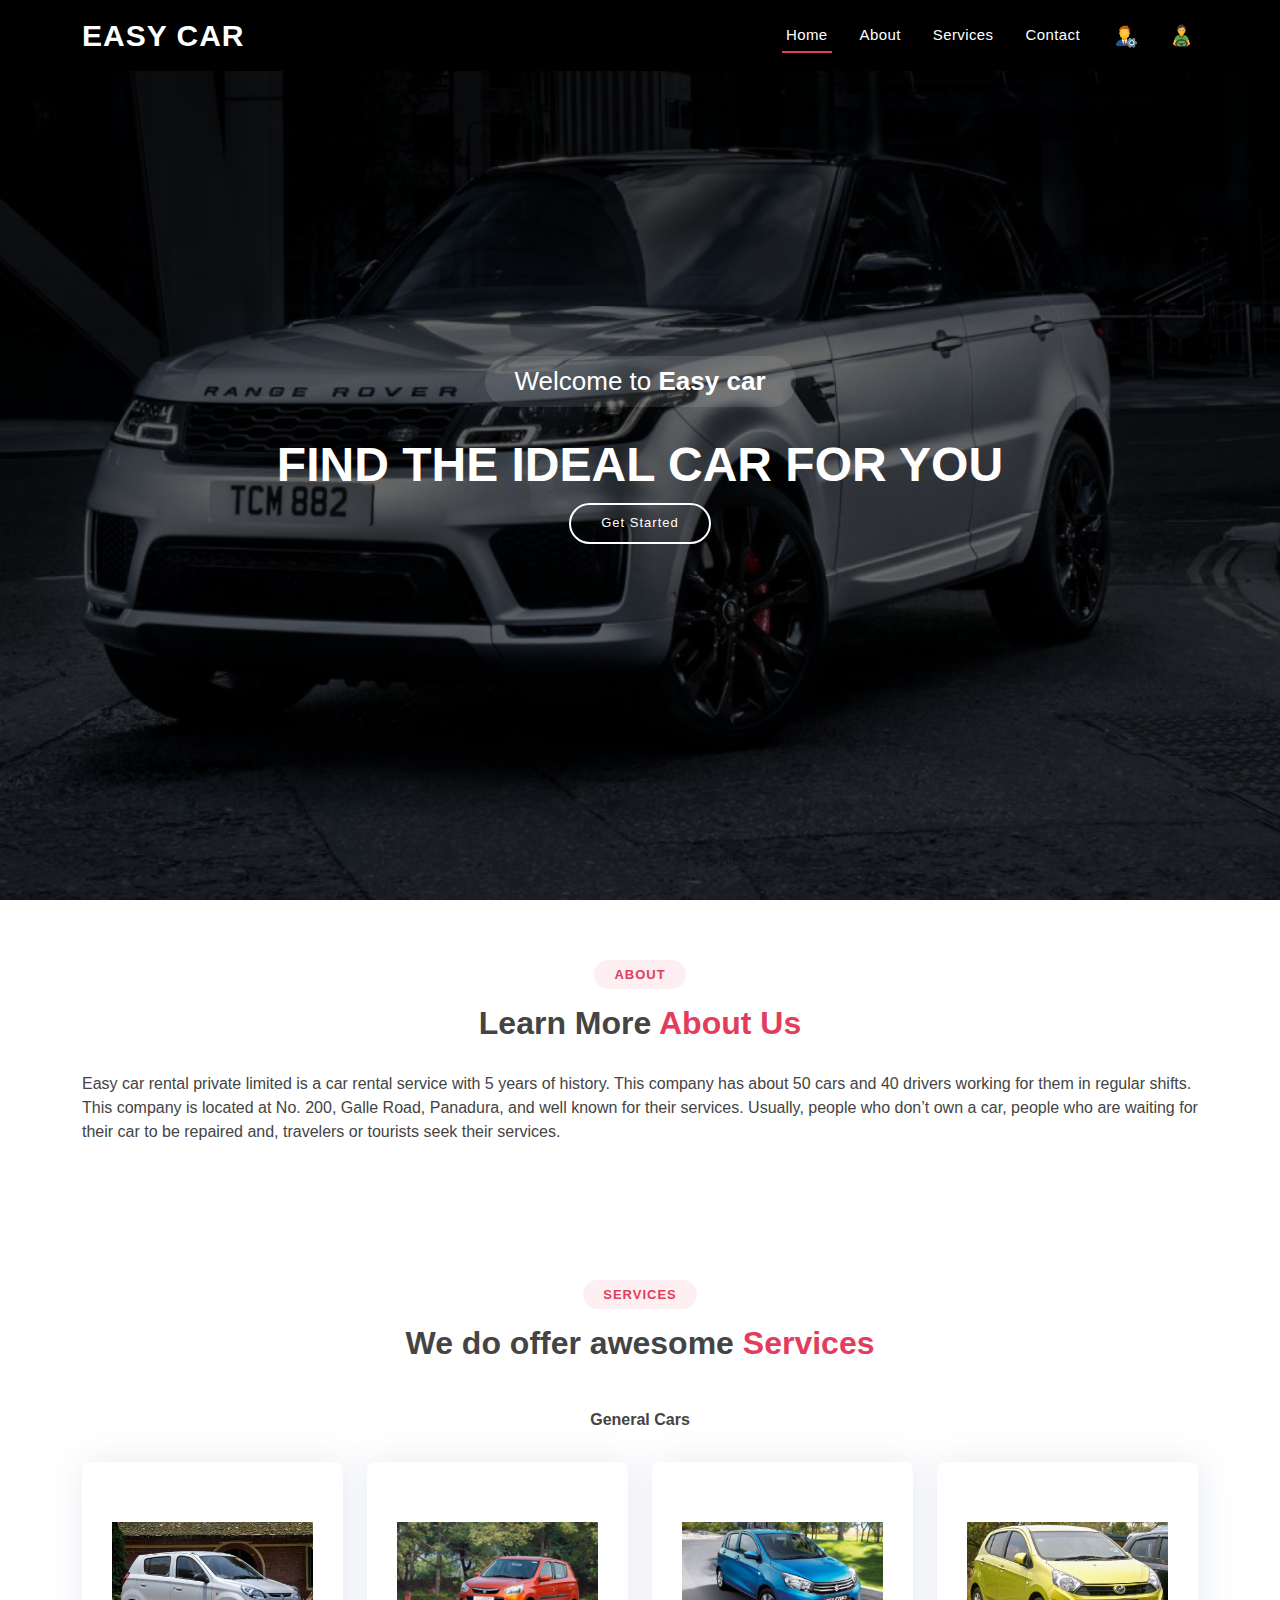
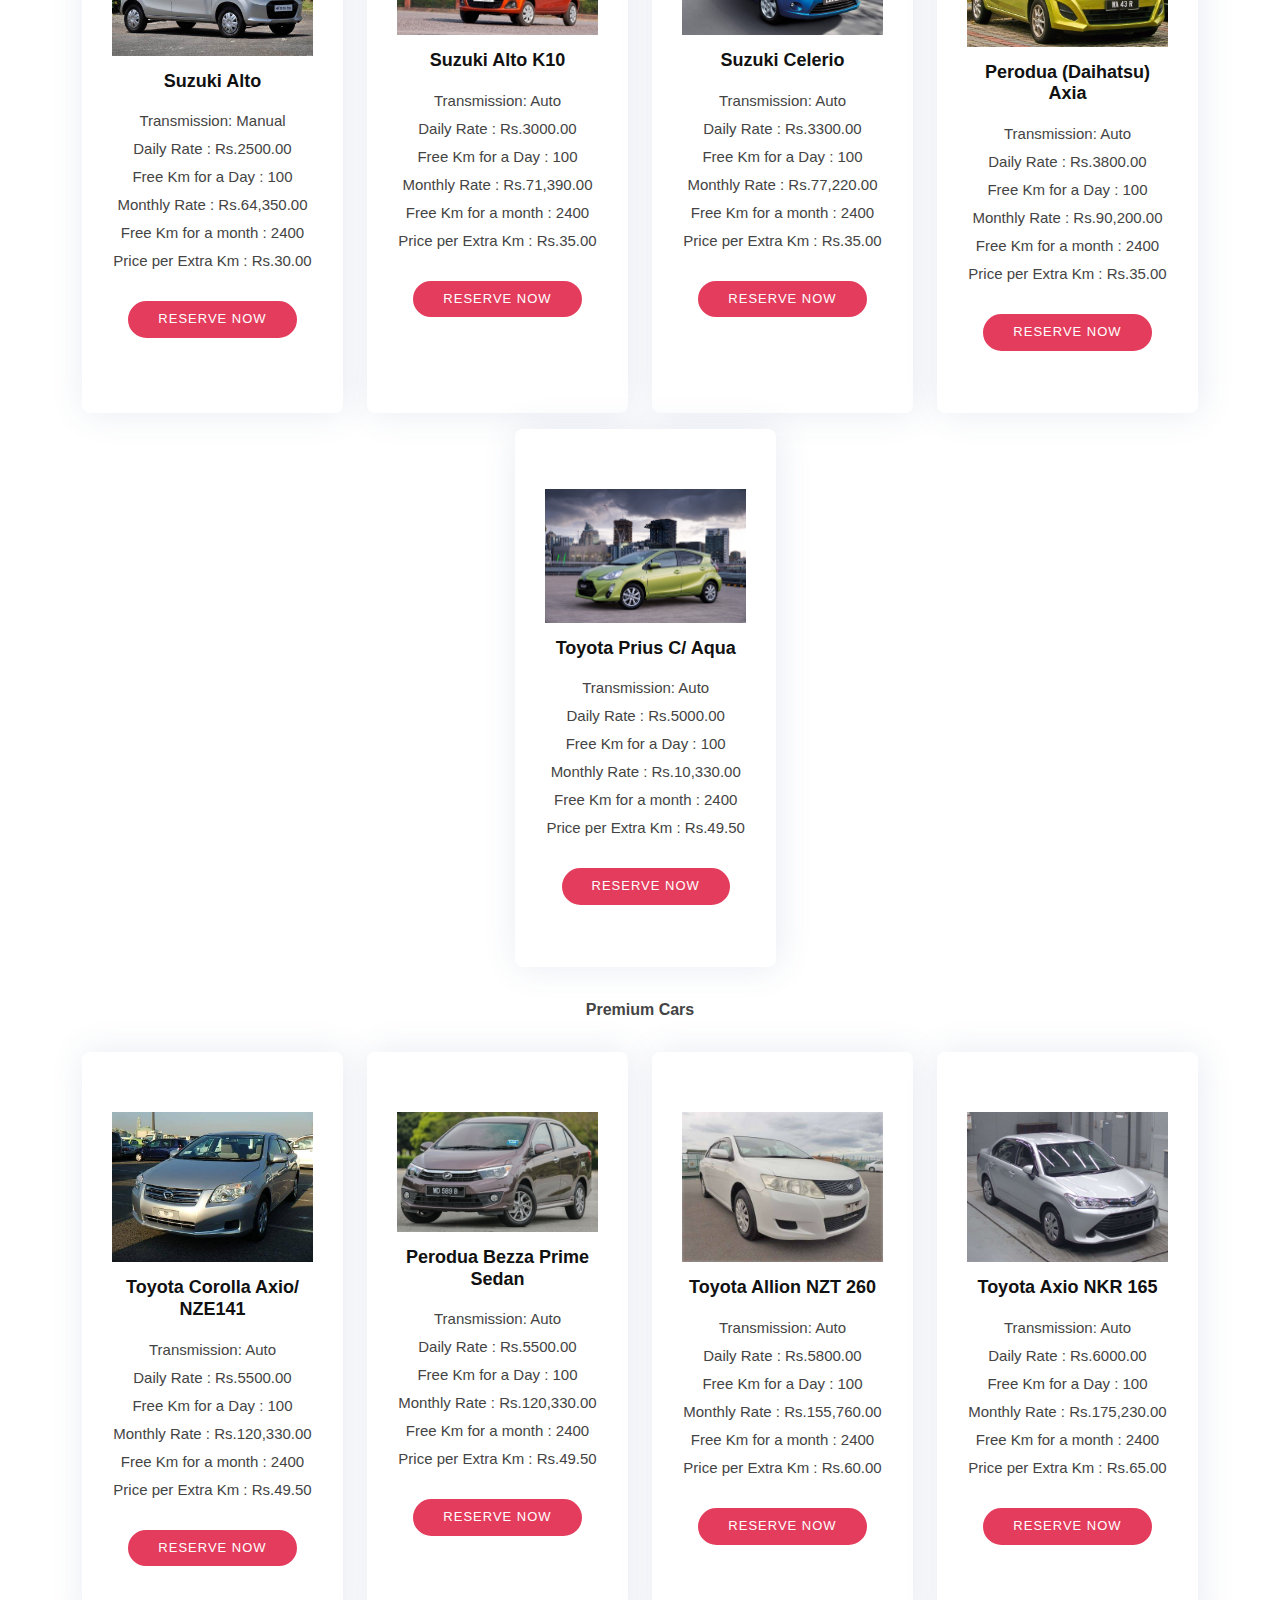
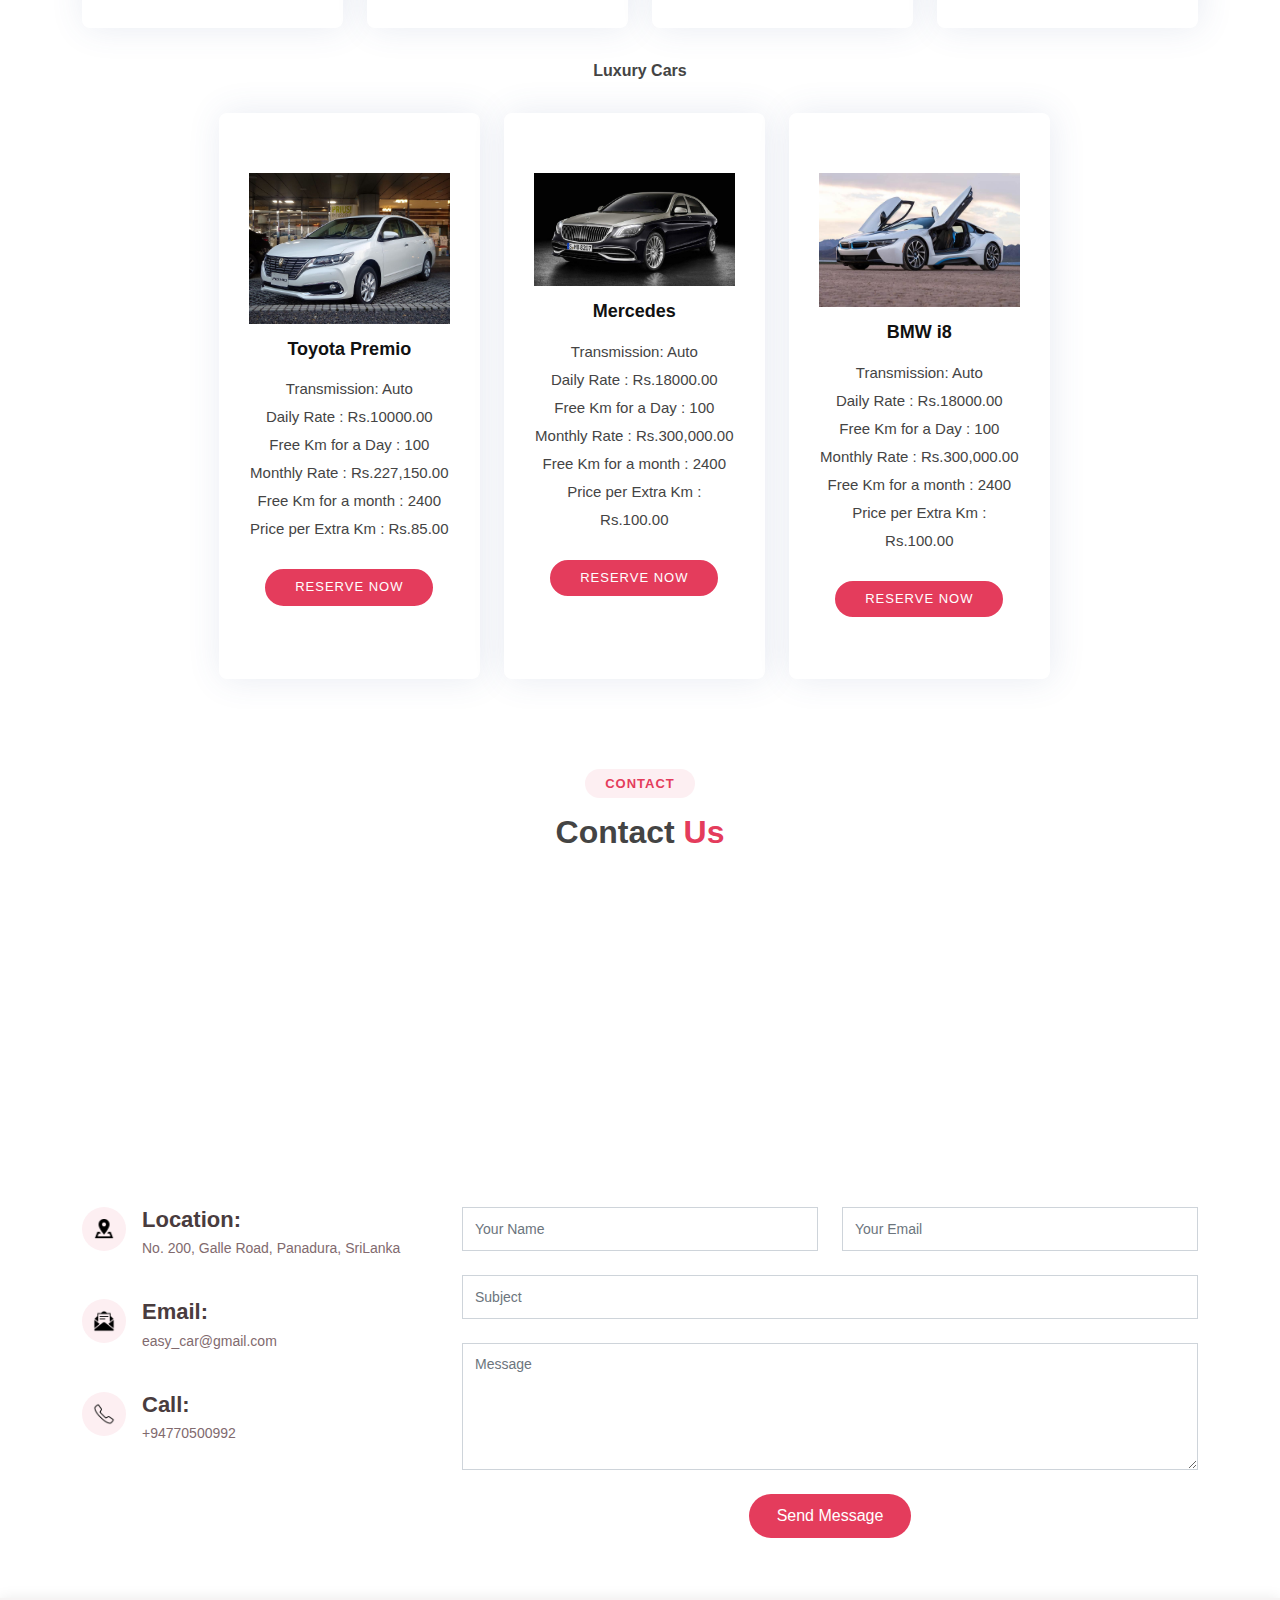
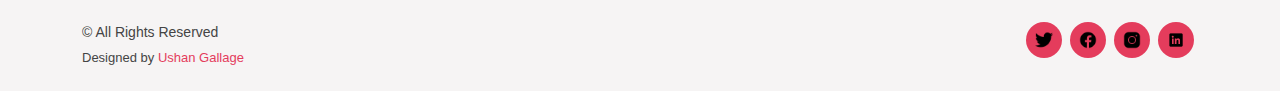
<file: Spring_Course_Work/FrontEnd/src/index.html>
<!DOCTYPE html>
<html lang="en">
<head>
    <meta charset="UTF-8">
    <title>Simple POS</title>
    <link href="assests/css/bootstrap.min.css" rel="stylesheet">
    <link href="assests/css/style.css" rel="stylesheet">
</head>
<body>
     
<header id="header" class="fixed-top" style="background-color: black;">
    <div class="container d-flex align-items-center justify-content-between">

      <h1 class="logo"><a href="index.html">Easy Car</a></h1>
      <nav id="navbar" class="navbar">
        <ul>
          <li><a class="nav-link scrollto active" href="#hero">Home</a></li>
          <li><a class="nav-link scrollto  " href="#about">About</a></li>
          <li><a class="nav-link scrollto  " href="#services">Services</a></li>
          <li><a class="nav-link scrollto  " href="#contact">Contact</a></li>
          <li><a class="nav-link scrollto  " href="adminLogin.html"><Div><img src="assests/img/admin.png" alt="" style="height: 25px; width: 25px;"></Div></a></li>
          <li><a class="nav-link scrollto " href="driverLogin.html"><Div><img src="assests/img/driver.png" alt="" style="height: 25px; width: 25px;"></Div></a></li>

        </ul>
      </nav>
    </div>
  </header>

  <section id="hero">
    <div class="hero-container">
      <h3>Welcome to <strong>Easy car</strong></h3>
      <h1>FIND THE IDEAL CAR FOR YOU</h1>
      <a href="#about" class="btn-get-started scrollto">Get Started</a>
    </div>
  </section>

  <main id="main">
    <section id="about" class="about">
        <div class="container">
  
          <div class="section-title">
            <h2>About</h2>
            <h3>Learn More <span>About Us</span></h3>
          </div>
  
          <div class="row content">
            <div class="col-lg-12">
              <p>
                Easy car rental private limited is a car rental service with 5 years of history. This company has about
                50 cars and 40 drivers working for them in regular shifts. This company is located at No. 200, Galle
                Road, Panadura, and well known for their services. Usually, people who don’t own a car, people who
                are waiting for their car to be repaired and, travelers or tourists seek their services.
              </p>
            </div>
          </div>
        </div>
      </section>
      <!-- ======= Services Section ======= -->
    <section id="services" class="services">
      <div class="container">

        <div class="section-title">
          <h2>Services</h2>
          <h3>We do offer awesome <span>Services</span></h3>
        </div>
        <div class="section-title">
          <p>General Cars</p>
        </div>
        
        <div class="row">
          <div class="col-md-6 col-lg-3 d-flex align-items-stretch mb-5 mb-lg-0" >
            <div class="icon-box" >
              <img src="assests/img/service/Suzuki Alto1.jpg" style="width: 100%;">
              <div class="icon"><i class="bx bxl-dribbble"></i></div>
              <h4 class="title"><a href="">Suzuki Alto</a></h4>
              <p class="description">Transmission: Manual</p>
              <p class="description">Daily Rate : Rs.2500.00</p>
              <p class="description">Free Km for a Day : 100</p>
              <p class="description">Monthly Rate : Rs.64,350.00</p>
              <p class="description">Free Km for a month : 2400</p>
              <p class="description">Price per Extra Km : Rs.30.00</p>
              <br>
              <a href="customerlogin.html" class="btn-service scrollto">RESERVE NOW</a>
            </div>
          </div>

          <div class="col-md-6 col-lg-3 d-flex align-items-stretch mb-5 mb-lg-0">
            <div class="icon-box">
              <img src="assests/img/service/Suzuki Alto k10 1.jpg" style="width: 100%;">
              <div class="icon"><i class="bx bx-file"></i></div>
              <h4 class="title"><a href="">Suzuki Alto K10</a></h4>
              <p class="description">Transmission: Auto</p>
              <p class="description">Daily Rate : Rs.3000.00</p>
              <p class="description">Free Km for a Day : 100</p>
              <p class="description">Monthly Rate : Rs.71,390.00</p>
              <p class="description">Free Km for a month : 2400</p>
              <p class="description">Price per Extra Km : Rs.35.00</p> 
              <br>
              <a href="customerlogin.html" class="btn-service scrollto">RESERVE NOW</a>
             </div>
          </div>

          <div class="col-md-6 col-lg-3 d-flex align-items-stretch mb-5 mb-lg-0">
            <div class="icon-box">
              <img src="assests/img/service/Suzuki Celerio 1.jpg" style="width: 100%;">
              <div class="icon"><i class="bx bx-tachometer"></i></div>
              <h4 class="title"><a href="">Suzuki Celerio</a></h4>
              <p class="description">Transmission: Auto</p>
              <p class="description">Daily Rate : Rs.3300.00</p>
              <p class="description">Free Km for a Day : 100</p>
              <p class="description">Monthly Rate : Rs.77,220.00</p>
              <p class="description">Free Km for a month : 2400</p>
              <p class="description">Price per Extra Km : Rs.35.00</p>
              <br>
              <a href="customerlogin.html" class="btn-service scrollto">RESERVE NOW</a>
            </div>
          </div>
        
          <div class="col-md-6 col-lg-3 d-flex align-items-stretch mb-5 mb-lg-0">
            <div class="icon-box">
              <img src="assests/img/service/Perodua (Daihatsu) Axia.jpg" style="width: 100%;">
              <div class="icon"><i class="bx bx-world"></i></div>
              <h4 class="title"><a href="">Perodua (Daihatsu) Axia</a></h4>
              <p class="description">Transmission: Auto</p>
              <p class="description">Daily Rate : Rs.3800.00</p>
              <p class="description">Free Km for a Day : 100</p>
              <p class="description">Monthly Rate : Rs.90,200.00</p>
              <p class="description">Free Km for a month : 2400</p>
              <p class="description">Price per Extra Km : Rs.35.00</p>
              <br>
              <a href="customerlogin.html" class="btn-service scrollto">RESERVE NOW</a>
            </div>
          </div>
          <p>                                </p>
          <div class="col-md-6 col-lg-3 d-flex align-items-stretch mb-5 mb-lg-0" id="toyotaP">
            <div class="icon-box">
              <img src="assests/img/service/Toyota Prius C Aqua.jpg" style="width: 100%;">
              <div class="icon"><i class="bx bx-world"></i></div>
              <h4 class="title"><a href="">Toyota Prius C/ Aqua</a></h4>
              <p class="description">Transmission: Auto</p>
              <p class="description">Daily Rate : Rs.5000.00</p>
              <p class="description">Free Km for a Day : 100</p>
              <p class="description">Monthly Rate : Rs.10,330.00</p>
              <p class="description">Free Km for a month : 2400</p>
              <p class="description">Price per Extra Km : Rs.49.50</p>
              <br>
              <a href="customerlogin.html" class="btn-service scrollto">RESERVE NOW</a>
            </div>
          </div>
          <br>
          <p>                       </p>
          
          <div class="section-title">
            <p>Premium Cars</p>
          </div>

          <div class="col-md-6 col-lg-3 d-flex align-items-stretch mb-5 mb-lg-0">
            <div class="icon-box">
              <img src="assests/img/service/Toyota Corolla Axio NZE141.jpg" style="width: 100%;">
              <div class="icon"><i class="bx bx-world"></i></div>
              <h4 class="title"><a href="">Toyota Corolla Axio/ NZE141</a></h4>
              <p class="description">Transmission: Auto</p>
              <p class="description">Daily Rate : Rs.5500.00</p>
              <p class="description">Free Km for a Day : 100</p>
              <p class="description">Monthly Rate : Rs.120,330.00</p>
              <p class="description">Free Km for a month : 2400</p>
              <p class="description">Price per Extra Km : Rs.49.50</p>
              <br>
              <a href="customerlogin.html" class="btn-service scrollto">RESERVE NOW</a>
            </div>
          </div>

          <div class="col-md-6 col-lg-3 d-flex align-items-stretch mb-5 mb-lg-0">
            <div class="icon-box">
              <img src="assests/img/service/Perodua Bezza Prime Sedan.jpg" style="width: 100%;">
              <div class="icon"><i class="bx bx-world"></i></div>
              <h4 class="title"><a href="">Perodua Bezza Prime Sedan</a></h4>
              <p class="description">Transmission: Auto</p>
              <p class="description">Daily Rate : Rs.5500.00</p>
              <p class="description">Free Km for a Day : 100</p>
              <p class="description">Monthly Rate : Rs.120,330.00</p>
              <p class="description">Free Km for a month : 2400</p>
              <p class="description">Price per Extra Km : Rs.49.50</p>
              <br>
              <a href="customerlogin.html" class="btn-service scrollto">RESERVE NOW</a>
            </div>
          </div>

          <div class="col-md-6 col-lg-3 d-flex align-items-stretch mb-5 mb-lg-0">
            <div class="icon-box">
              <img src="assests/img/service/Toyota Allion NZT 260.jpg" style="width: 100%;">
              <div class="icon"><i class="bx bx-world"></i></div>
              <h4 class="title"><a href="">Toyota Allion NZT 260</a></h4>
              <p class="description">Transmission: Auto</p>
              <p class="description">Daily Rate : Rs.5800.00</p>
              <p class="description">Free Km for a Day : 100</p>
              <p class="description">Monthly Rate : Rs.155,760.00</p>
              <p class="description">Free Km for a month : 2400</p>
              <p class="description">Price per Extra Km : Rs.60.00</p>
              <br>
              <a href="customerlogin.html" class="btn-service scrollto">RESERVE NOW</a>
            </div>
          </div>

          <div class="col-md-6 col-lg-3 d-flex align-items-stretch mb-5 mb-lg-0">
            <div class="icon-box">
              <img src="assests/img/service/Toyota Axio NKR 165.png" style="width: 100%;">
              <div class="icon"><i class="bx bx-world"></i></div>
              <h4 class="title"><a href="">Toyota Axio NKR 165</a></h4>
              <p class="description">Transmission: Auto</p>
              <p class="description">Daily Rate : Rs.6000.00</p>
              <p class="description">Free Km for a Day : 100</p>
              <p class="description">Monthly Rate : Rs.175,230.00</p>
              <p class="description">Free Km for a month : 2400</p>
              <p class="description">Price per Extra Km : Rs.65.00</p>
              <br>
              <a href="customerlogin.html" class="btn-service scrollto">RESERVE NOW</a>
            </div>
          </div>
          <br>
          <p>                       </p>

          <div class="section-title">
            <p>Luxury Cars</p>
          </div>
          <div class="col-md-6 col-lg-3 d-flex align-items-stretch mb-5 mb-lg-0" id="luxury1">
            <div class="icon-box">
              <img src="assests/img/service/Toyota Premio.jpg" style="width: 100%;">
              <div class="icon"><i class="bx bx-world"></i></div>
              <h4 class="title"><a href="">Toyota Premio</a></h4>
              <p class="description">Transmission: Auto</p>
              <p class="description">Daily Rate : Rs.10000.00</p>
              <p class="description">Free Km for a Day : 100</p>
              <p class="description">Monthly Rate : Rs.227,150.00</p>
              <p class="description">Free Km for a month : 2400</p>
              <p class="description">Price per Extra Km : Rs.85.00</p>
              <br>
              <a href="customerlogin.html" class="btn-service scrollto">RESERVE NOW</a>
            </div>
          </div>

          <div class="col-md-6 col-lg-3 d-flex align-items-stretch mb-5 mb-lg-0" id="luxury2">
            <div class="icon-box">
              <img src="assests/img/service/Mercedes.jpeg" style="width: 100%;">
              <div class="icon"><i class="bx bx-world"></i></div>
              <h4 class="title"><a href="">Mercedes</a></h4>
              <p class="description">Transmission: Auto</p>
              <p class="description">Daily Rate : Rs.18000.00</p>
              <p class="description">Free Km for a Day : 100</p>
              <p class="description">Monthly Rate : Rs.300,000.00</p>
              <p class="description">Free Km for a month : 2400</p>
              <p class="description">Price per Extra Km : Rs.100.00</p>
              <br>
              <a href="customerlogin.html" class="btn-service scrollto">RESERVE NOW</a>
            </div>
          </div>

          <div class="col-md-6 col-lg-3 d-flex align-items-stretch mb-5 mb-lg-0" id="luxury3">
            <div class="icon-box">
              <img src="assests/img/service/BMW i8.jpg" style="width: 100%;">
              <div class="icon"><i class="bx bx-world"></i></div>
              <h4 class="title"><a href="">BMW i8</a></h4>
              <p class="description">Transmission: Auto</p>
              <p class="description">Daily Rate : Rs.18000.00</p>
              <p class="description">Free Km for a Day : 100</p>
              <p class="description">Monthly Rate : Rs.300,000.00</p>
              <p class="description">Free Km for a month : 2400</p>
              <p class="description">Price per Extra Km : Rs.100.00</p>
              <br>
              <a href="customerlogin.html" class="btn-service scrollto">RESERVE NOW</a>
            </div>
          </div>
         
        </div>

      </div>
    </section><!-- End Services Section -->
<!-- contact -->
    <section id="contact" class="contact">
      <div class="container">

        <div class="section-title">
          <h2>Contact</h2>
          <h3>Contact <span>Us</span></h3>
        </div>

        <div>
          <iframe style="border:0; width: 100%; height: 270px;" src="https://maps.google.com/maps?q=No.%20200,%20Galle%20Road,%20Panadura&t=&z=13&ie=UTF8&iwloc=&output=embed" frameborder="0" allowfullscreen></iframe>
        </div>

        <div class="row mt-5">

          <div class="col-lg-4">
            <div class="info">
              <div class="address">
                <i class="bi bi-geo-alt"><img src="assests/img/worldwide-location.png" style="width: 50%;"></i>
                <h4>Location:</h4>
                <p>No. 200, Galle
                  Road, Panadura, SriLanka</p>
              </div>

              <div class="email">
                <i class="bi bi-envelope"><img src="assests/img/email1.png" style="width: 50%;"></i>
                <h4>Email:</h4>
                <p>easy_car@gmail.com</p>
              </div>

              <div class="phone">
                <i class="bi bi-phone"><img src="assests/img/phone.png" style="width: 50%;"></i>
                <h4>Call:</h4>
                <p>+94770500992</p>
              </div>
            </div>
          </div>
          <div class="col-lg-8 mt-5 mt-lg-0">

            <form action="forms/contact.php" method="post" role="form" class="php-email-form">
              <div class="row">
                <div class="col-md-6 form-group">
                  <input type="text" name="name" class="form-control" id="name" placeholder="Your Name" required>
                </div>
                <div class="col-md-6 form-group mt-3 mt-md-0">
                  <input type="email" class="form-control" name="email" id="email" placeholder="Your Email" required>
                </div>
              </div>
              <div class="form-group mt-3">
                <input type="text" class="form-control" name="subject" id="subject" placeholder="Subject" required>
              </div>
              <div class="form-group mt-3">
                <textarea class="form-control" name="message" rows="5" placeholder="Message" required></textarea>
              </div>
              <div class="my-3">
                <div class="loading">Loading</div>
                <div class="error-message"></div>
                <div class="sent-message">Your message has been sent. Thank you!</div>
              </div>
              <div class="text-center"><button type="submit">Send Message</button></div>
            </form>
          </div>
        </div>
      </div>
    </section>  
  </main>
  <footer id="footer">
    <div class="container d-md-flex py-4">

      <div class="me-md-auto text-center text-md-start">
        <div class="copyright">
          &copy; All Rights Reserved
        </div>
        <div class="credits">
            Designed by <a href="https://ushangallage.000webhostapp.com/">Ushan Gallage</a>
        </div>
      </div>
      <div class="social-links text-center text-md-right pt-3 pt-md-0">
        <a href="#" class="twitter"><i><img src="assests/img/twitter.png" style="width: 50%;"></i></a>
        <a href="#" class="facebook"><i><img src="assests/img/facebook.png" style="width: 50%;"></i></a>
        <a href="#" class="instagram"><i><img src="assests/img/instagram.png" style="width: 50%;"></i></a>
        <a href="#" class="linkedin"><i><img src="assests/img/linkedin.png" style="width: 50%;"></i></a>
      </div>
    </div>
  </footer>

</body>
</html>
</file>
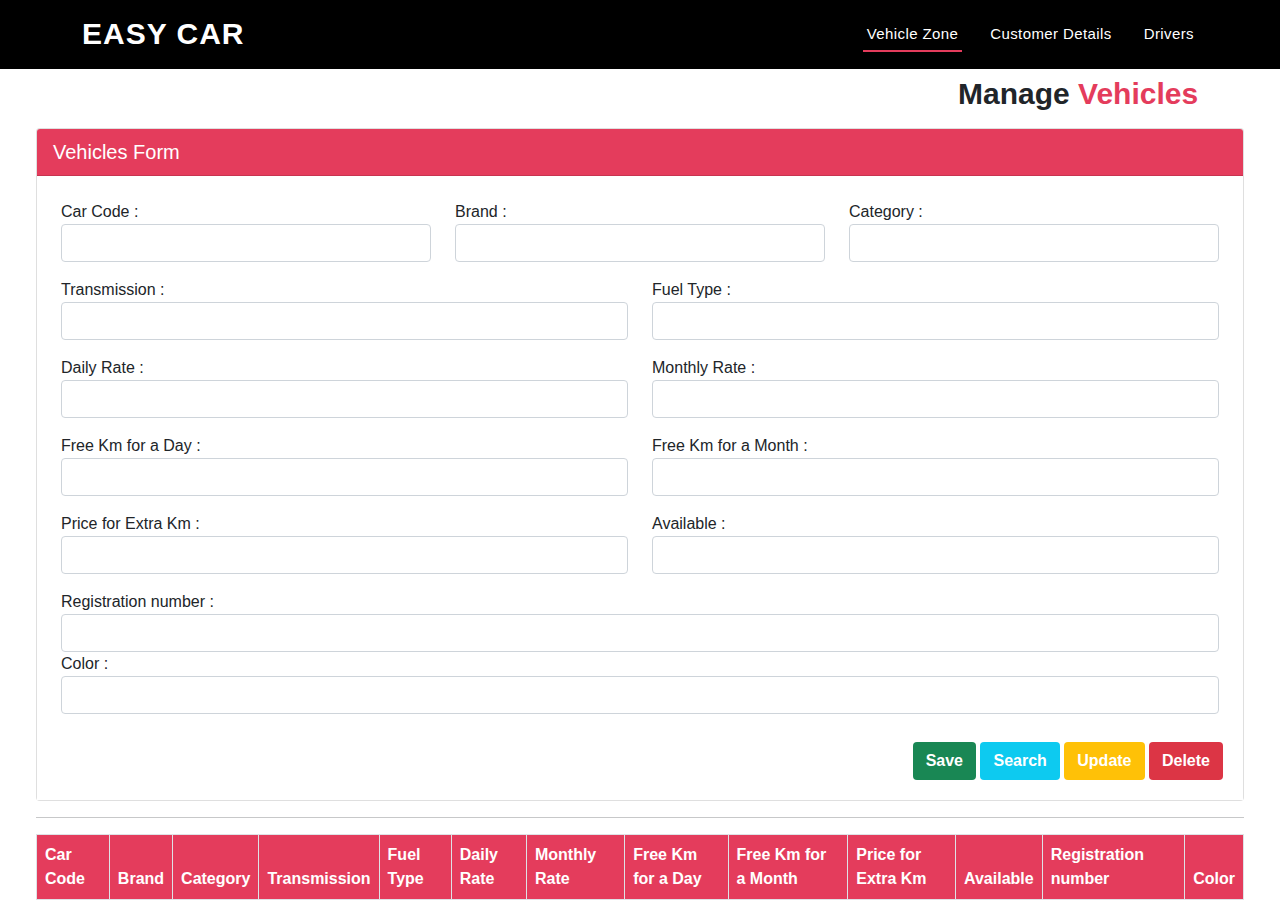
<file: Spring_Course_Work/FrontEnd/src/admin.html>
<!DOCTYPE html>
<html lang="en">
<head>
    <meta charset="UTF-8">
    <title>Simple POS</title>
    <link href="assests/css/bootstrap.min.css" rel="stylesheet">
    <link href="assests/css/customer.css" rel="stylesheet">
</head>
<body>
    <header id="header" class="fixed-top" style="background-color: black;">
        <div class="container d-flex align-items-center justify-content-between">
    
          <h1 class="logo"><a href="index.html">Easy Car</a></h1>
          <nav id="navbar" class="navbar">
            <ul>
              <li><a class="nav-link scrollto active" href="admin.html" id="">Vehicle Zone</a></li>
              <li><a class="nav-link scrollto" href="customerDetails.html" id="">Customer Details</a></li>
              <li><a class="nav-link scrollto" href="driver.html" id="">Drivers</a></li>
            </ul>
          </nav>
        </div>
      </header>


      <!-- //////////////////////////////////////// -->
      <div class="container-fluid" id="Vehicle">
        <section id="hero">
          <div class="hero-container">
              <div class="container-fluid mt-6" >
                  <h1 class="" style="font-size: 30px; position: relative; left: 934px; padding-top: 8px;"><b>Manage <span>Vehicles</span></b></h1>
                  <div class="container-fluid mt-3" id="customerform">
                        <div class="col-xl-12">
                            <div class="bg-white card">
                                <div class="card-header text-white" style="font-size: 20px; background: #e43c5c">
                                    Vehicles Form
                                </div>
                                <div class="card-body bg-white text-dark">
                                    <div class="row p-2">
                                        <div class="form-group col-4">
                                            <lable>Car Code :</lable>
                                            <input type="text" id="txtcarcode" class="form-control">
                                            <span class="control-error" id="lblcarcode"></span>
                                        </div>
                                        <div class="form-group col-4">
                                            <lable>Brand :</lable>
                                            <input type="text" id="txtbrand" class="form-control" >
                                            <span class="control-error" id="lblbrand"></span>
                                        </div>
                                        <div class="form-group col-4">
                                            <lable>Category :</lable>
                                            <input type="text" id="txtcategory" class="form-control" >
                                            <span class="control-error" id="lblcategory"></span>
                                        </div>
                                    </div>
                                    <div class="row p-2 mt-0">
                                        <div class="form-group col-6">
                                            <lable>Transmission :</lable>
                                            <input type="text" id="txttransmission" class="form-control" >
                                            <span class="control-error" id="lbltransmission"></span>
                                        </div>
                                        <div class="form-group col-6">
                                            <lable>Fuel Type :</lable>
                                            <input type="text" id="txtfueltype" class="form-control" >
                                            <span class="control-error" id="lblfueltype"></span>
                                        </div>
                                    </div>
                                    <div class="row p-2 mt-0">  
                                        <div class="form-group col-6">
                                            <lable>Daily Rate :</lable>
                                            <input type="text" id="txtdailyrate" class="form-control" >
                                            <span class="control-error" id="lbldailyrate"></span>
                                        </div>
                                        <div class="form-group col-6">
                                            <lable>Monthly Rate :</lable>
                                            <input type="text" id="txtmonthlyrate" class="form-control">
                                            <span class="control-error" id="lblmonthlyrate"></span>
                                       </div>
                                    </div>
                                    <div class="row p-2">
                                        <div class="form-group col-6">
                                            <lable>Free Km for a Day :</lable>
                                            <input type="text" id="txtfreeday" class="form-control">
                                            <span class="control-error" id="lblfreeday"></span>
                                       </div>
                                       <div class="form-group col-6">
                                            <lable>Free Km for a Month :</lable>
                                            <input type="text" id="txtfreemoth" class="form-control">
                                            <span class="control-error" id="lblfreemoth"></span> 
                                   </div>
                                   </div>
                                    
                               <div class="row p-2">
                                     <div class="form-group col-6">
                                        <lable>Price for Extra Km :</lable>
                                        <input type="text" id="txtextrafee" class="form-control">
                                        <span class="control-error" id="lblextrafee"></span>
                                     </div>
                                   <div class="form-group col-6">
                                       <lable>Available :</lable>
                                       <input type="text" id="txtavailable" class="form-control">
                                       <span class="control-error" id="lblavailable"></span>
                                   </div>
                           </div>
                           <div class="row p-2">
                            <div class="form-group col-12">
                                <lable>Registration number :</lable>
                                <input type="text" id="txtregnumber" class="form-control">
                                <span class="control-error" id="lblregnumber"></span>
                           </div>
                           <div class="form-group col-12">
                                <lable>Color :</lable>
                                <input type="text" id="txtcolor" class="form-control">
                                <span class="control-error" id="lblcolor"></span>
                            </div>
                       </div>
                           <div class="row p-1 mt-3" align="right">
                                        <div class="form-group col-12">
                                            <button type="button" class="btn bg-success text-white fw-bold" id="btnCarAdd">Save</button>
                                            <button type="button" class="btn bg-info text-white fw-bold" id="btnCarSearch">Search</button>
                                            <button type="button" class="btn bg-warning text-white fw-bold" id="btnCarUpdate">Update</button>
                                            <button type="button" class="btn bg-danger text-white fw-bold" id="btnCarDelete">Delete</button>

                                        </div>
                                    </div>
                                </div>
                            </div>
                        </div>
                      <hr>
                      <div class="col-12">
                          <table class="table table-bordered table-hover">
                              <thead class="text-white" style="background: #e43c5c;">
                              <tr>
                                  <th>Car Code</th>
                                  <th>Brand</th>
                                  <th>Category </th>
                                  <th>Transmission </th>
                                  <th>Fuel Type</th>
                                  <th>Daily Rate</th>
                                  <th>Monthly Rate</th>
                                  <th>Free Km for a Day</th>
                                  <th>Free Km for a Month</th>
                                  <th>Price for Extra Km</th>
                                  <th>Available</th>
                                  <th>Registration number</th>
                                  <th>Color </th>
                              </tr>
                              </thead>
                              <tbody id="tblCar">

                              </tbody>
                          </table>
                      </div>
                    </div>
                </div>
    </div>
</section>
</div>
    <script src="assests/js/jquery-3.5.1.min.js"></script>
    <script src="assests/js/bootstrap.min.js"></script>
    <script src="controller/CarController.js"></script>

</body>
</html>
</file>
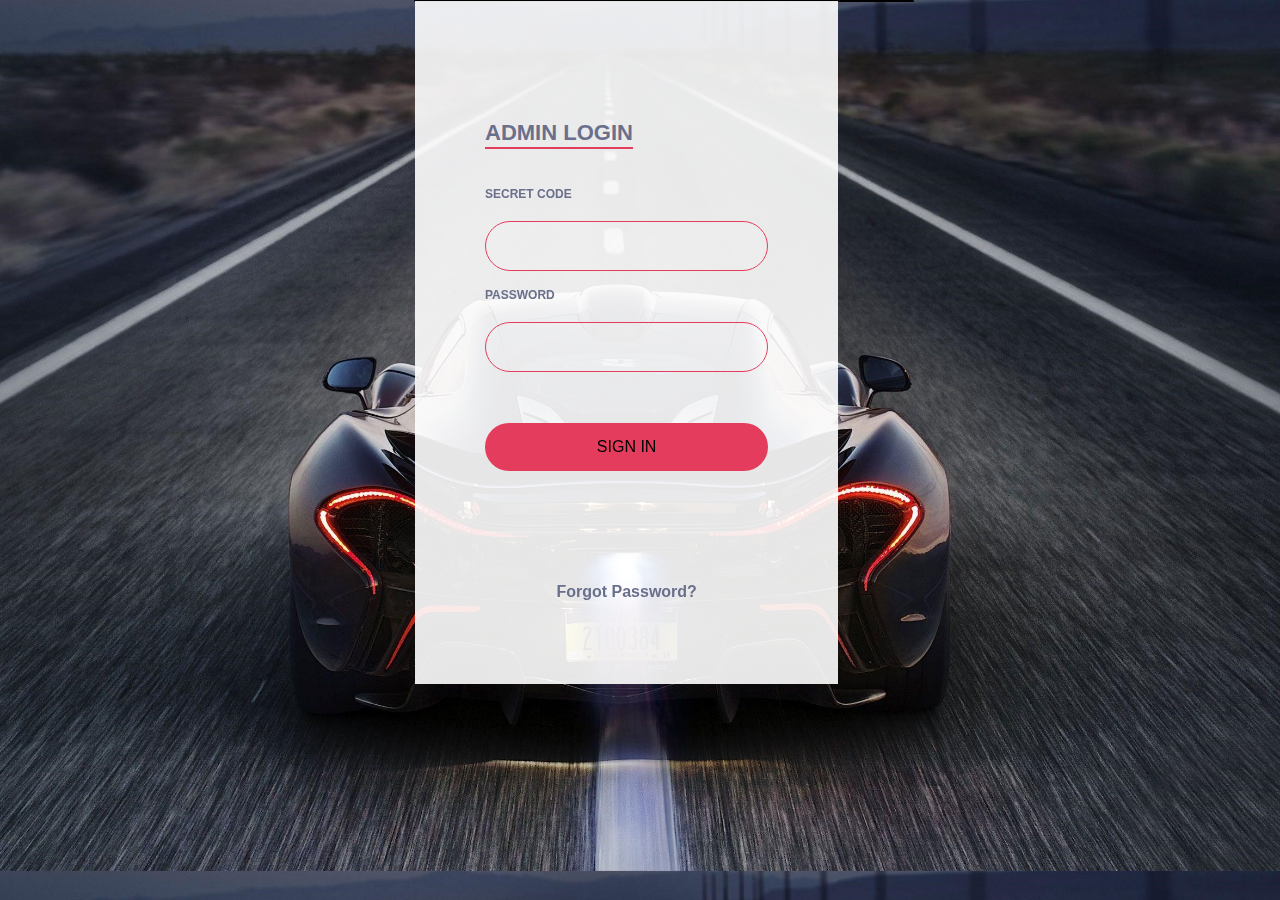
<file: Spring_Course_Work/FrontEnd/src/adminLogin.html>
<!DOCTYPE html>
<html lang="en">
<head>
    <meta charset="UTF-8">
    <title>Simple POS</title>
    <link href="assests/css/bootstrap.min.css" rel="stylesheet">
    <link href="assests/css/adminLogin.css" rel="stylesheet">
</head>
<body>
    <div class="row">
        <div class="col-md-6 mx-auto p-0">
            <div class="card">
                <div class="login-box">
                    <div class="login-snip"> 
                        <input id="tab-1" type="radio" name="tab" class="sign-in" checked>
                        <label for="tab-1" class="tab" id="login">Admin Login</label> 
                        <input id="tab-2" type="radio" name="tab" class="sign-up">
                        <label for="tab-2" class="tab" id="singup"></label>
                        <div class="login-space">
                            <div class="login">
                                <div class="group"> <label for="user" class="label">Secret Code</label> <br><input id="user" type="text" class="input" placeholder=""> </div>
                                <div class="group"> <label for="pass" class="label">Password</label> <br><input id="pass" type="password" class="input" data-type="password" placeholder=""> </div><br>
                                <br>
                                <div class="group"><input id="btnAdmin" type="submit" class="button" value="Sign In"></div>
                                <div class="hr"></div>
                                <div class="foot"> <a href="#">Forgot Password?</a></div>
                            </div>
                        </div>
                    </div>
                </div>
            </div>
        </div>
    </div>
    <script src="assests/js/jquery-3.5.1.min.js"></script>
    <script src="assests/js/bootstrap.min.js"></script>
    <script src="controller/AdminLogin.js"></script>
</body>
</html>
</file>
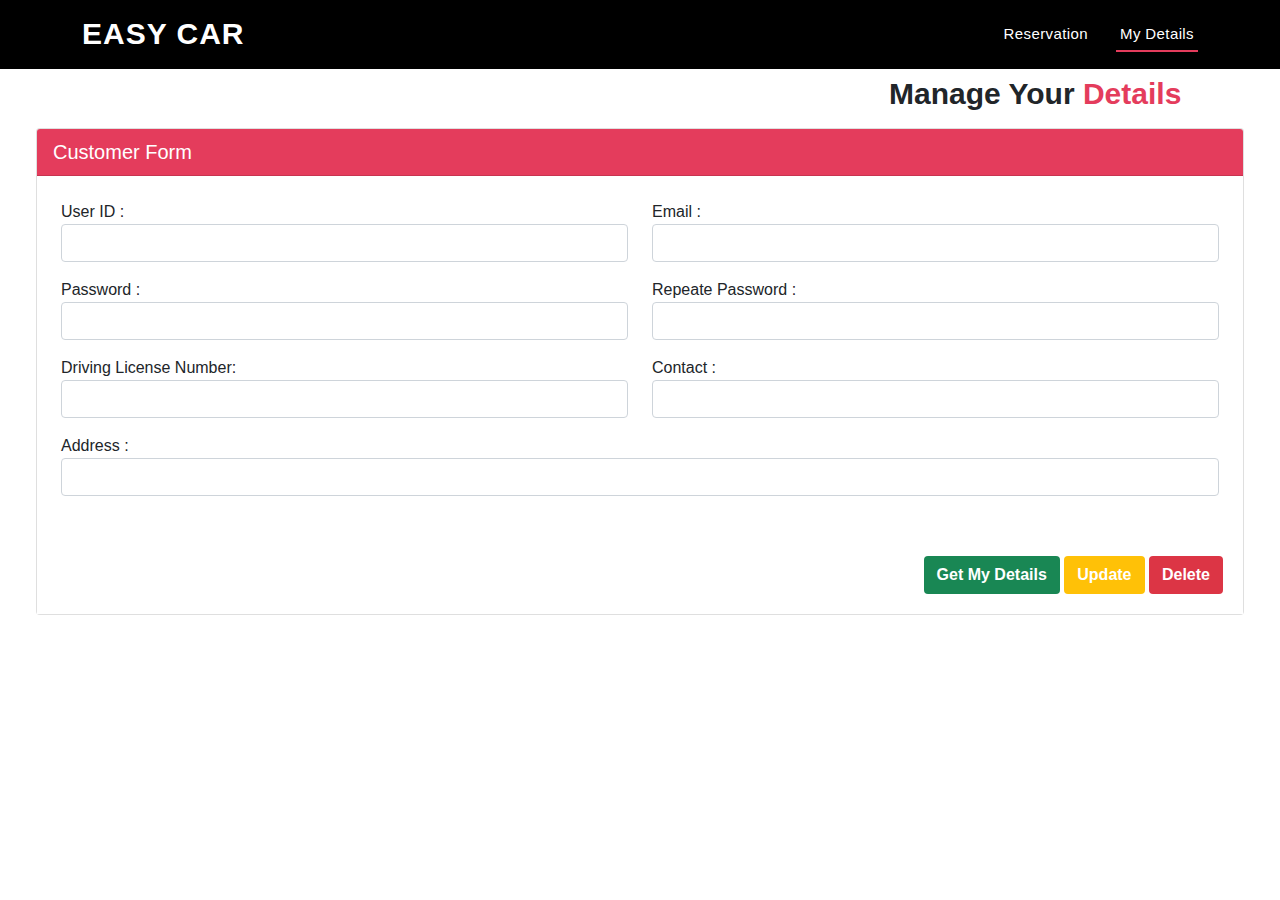
<file: Spring_Course_Work/FrontEnd/src/customer.html>
<!DOCTYPE html>
<html lang="en">
<head>
    <meta charset="UTF-8">
    <title>Simple POS</title>
    <link href="assests/css/bootstrap.min.css" rel="stylesheet">
    <link href="assests/css/customer.css" rel="stylesheet">
</head>
<body>
    <header id="header" class="fixed-top" style="background-color: black;">
        <div class="container d-flex align-items-center justify-content-between">
    
          <h1 class="logo"><a href="index.html">Easy Car</a></h1>
          <nav id="navbar" class="navbar">
            <ul>
              <li><a class="nav-link scrollto" href="reserve.html" id="">Reservation</a></li>
              <li><a class="nav-link scrollto active" href="customer.html" id="">My Details</a></li>
            </ul>
          </nav>
        </div>
      </header>


      <!-- //////////////////////////////////////// -->
      <div class="container-fluid" id="customer">
        <section id="hero">
          <div class="hero-container">
              <div class="container-fluid mt-6" >
                  <h1 class="" style="font-size: 30px; position: relative; left: 865px; padding-top: 8px;"><b>Manage Your <span>Details</span></b></h1>
                  <div class="container-fluid mt-3" id="customerform">
                        <div class="col-xl-12">
                            <div class="bg-white card">
                                <div class="card-header text-white" style="font-size: 20px; background: #e43c5c">
                                    Customer Form
                                </div>
                                <div class="card-body bg-white text-dark">
                                    <div class="row p-2">
                                        <div class="form-group col-6">
                                            <lable>User ID :</lable>
                                            <input type="text" id="txtUserId" class="form-control">
                                            <span class="control-error" id="lblcusid"></span>
                                        </div>
                                        <div class="form-group col-6">
                                            <lable>Email :</lable>
                                            <input type="text" id="txtEmail" class="form-control" >
                                            <span class="control-error" id="lblemail"></span>
                                        </div>
                                    </div>
                                    <div class="row p-2 mt-0">
                                        <div class="form-group col-6">
                                            <lable>Password :</lable>
                                            <input type="text" id="txtPassword" class="form-control" >
                                            <span class="control-error" id="lblpassword"></span>
                                        </div>
                                        <div class="form-group col-6">
                                            <lable>Repeate Password :</lable>
                                            <input type="text" id="txtrPassword" class="form-control" >
                                            <span class="control-error" id="lblrpassword"></span>
                                        </div>
                                    </div>
                                    <div class="row p-2 mt-0">
                                        <div class="form-group col-6">
                                            <lable>Driving License Number:</lable>
                                            <input type="text" id="txtlicense" class="form-control" >
                                            <span class="control-error" id="lbllicense"></span>
                                        </div>
                                        <div class="form-group col-6">
                                            <lable>Contact :</lable>
                                            <input type="text" id="txtContact" class="form-control">
                                            <span class="control-error" id="lblcontact"></span>
                                        </div>
                                    </div>
                                    <div class="row p-2">
                                         <div class="form-group col-12">
                                             <lable>Address :</lable>
                                             <input type="text" id="txtAddress" class="form-control">
                                             <span class="control-error" id="lbladdress"></span>
                                        </div>
                                    </div>
                                    <div class="row p-1 mt-5" align="right">
                                        <div class="form-group col-12">
                                            <button type="button" class="btn bg-success text-white fw-bold" id="btnCustomerSearch">Get My Details</button>
                                            <button type="button" class="btn bg-warning text-white fw-bold" id="btnCustomerUpdate">Update</button>
                                            <button type="button" class="btn bg-danger text-white fw-bold" id="btnCustomerDelete">Delete</button>
                                        </div>
                                    </div>
                                </div>
                            </div>
                        </div>
                
                    </div>
                </div>
    </div>
 </div>   
</section>
</div>
    <script src="assests/js/jquery-3.5.1.min.js"></script>
    <script src="assests/js/bootstrap.min.js"></script>
    <script src="controller/CustomerLogin.js"></script>
</body>
</html>
</file>
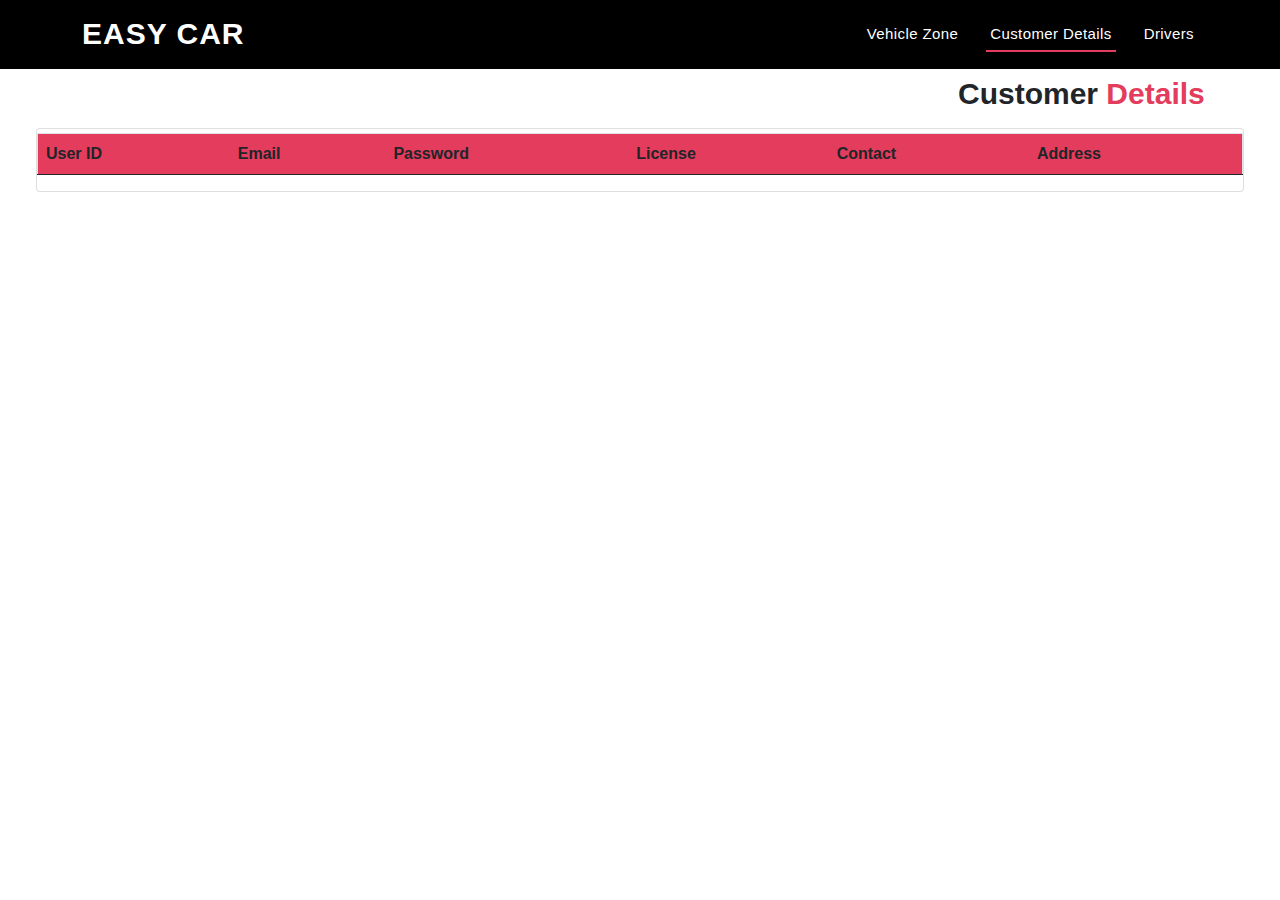
<file: Spring_Course_Work/FrontEnd/src/customerDetails.html>
<!DOCTYPE html>
<html lang="en">
<head>
    <meta charset="UTF-8">
    <title>Simple POS</title>
    <link href="assests/css/bootstrap.min.css" rel="stylesheet">
    <link href="assests/css/customer.css" rel="stylesheet">
</head>
<body>
    <header id="header" class="fixed-top" style="background-color: black;">
        <div class="container d-flex align-items-center justify-content-between">
    
          <h1 class="logo"><a href="index.html">Easy Car</a></h1>
          <nav id="navbar" class="navbar">
            <ul>
              <li><a class="nav-link scrollto " href="admin.html" id="">Vehicle Zone</a></li>
              <li><a class="nav-link scrollto active" href="customerDetails.html" id="">Customer Details</a></li>
              <li><a class="nav-link scrollto" href="driver.html" id="">Drivers</a></li>
            </ul>
          </nav>
        </div>
      </header>


      <!-- //////////////////////////////////////// -->
      <div class="container-fluid" id="Vehicle">
        <section id="hero">
          <div class="hero-container">
              <div class="container-fluid mt-6" >
                  <h1 class="" style="font-size: 30px; position: relative; left: 934px; padding-top: 8px;"><b>Customer <span>Details</span></b></h1>
                  <div class="container-fluid mt-3" id="customerform">
                        <div class="col-xl-12">
                            <div class="bg-white card">
                                <table class="table table-hover border mt-1" >
                                    <thead class="" style="background: #e43c5c">
                                    <tr>
                                        <th scope="col">User ID</th>
                                        <th scope="col">Email</th>
                                        <th scope="col">Password</th>
                                        <th scope="col">License</th>
                                        <th scope="col">Contact</th>
                                        <th scope="col">Address</th>
                                         
                                    </tr>
                                    </thead>
                                    <tbody class="" style="background: white" id="tblCustomer">

                                   </tbody>
                                </table>
                                 
                            </div>
                        </div>
                
                    </div>
                </div>
    </div>
 </div>   
</section>
</div>
    <script src="assests/js/jquery-3.5.1.min.js"></script>
    <script src="assests/js/bootstrap.min.js"></script>
    <script src="controller/CustomerLogin.js"></script>
</body>
</html>
</file>
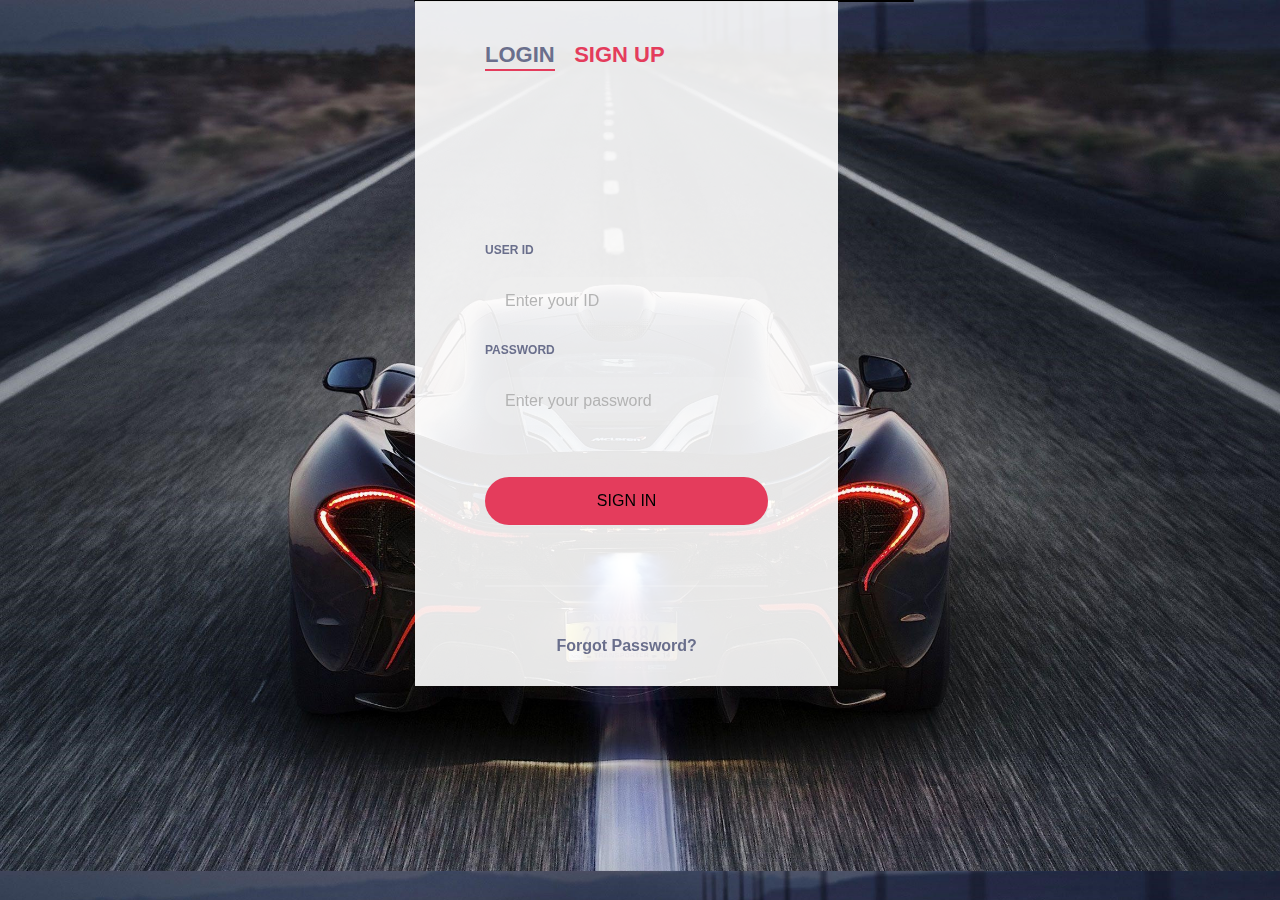
<file: Spring_Course_Work/FrontEnd/src/customerlogin.html>
<!DOCTYPE html>
<html lang="en">
<head>
    <meta charset="UTF-8">
    <title>Simple POS</title>
    <link href="assests/css/bootstrap.min.css" rel="stylesheet">
    <link href="assests/css/customerlogin.css" rel="stylesheet">
</head>
<body>
    <div class="row">
        <div class="col-md-6 mx-auto p-0">
            <div class="card">
                <div class="login-box">
                    <div class="login-snip"> 
                        <input id="tab-1" type="radio" name="tab" class="sign-in" checked>
                        <label for="tab-1" class="tab" id="login">Login</label> 
                        <input id="tab-2" type="radio" name="tab" class="sign-up">
                        <label for="tab-2" class="tab" id="singup">Sign Up</label>
                        <div class="login-space">
                            <div class="login">
                                <div class="group"> <label for="user1" class="label">User ID</label> <br><input id="user1" type="text" class="input" placeholder="Enter your ID"><span class="control-error" id="suser1"></span> </div>
                                <div class="group"> <label for="pass1" class="label">Password</label> <br><input id="pass1" type="password" class="input" data-type="password" placeholder="Enter your password"> <span class="control-error" id="spassword1"></span></div><br>
                                <!-- <div class="group"> <input id="check" type="checkbox" class="check" checked> <label for="check"><span class="icon"></span> Keep me Signed in</label> </div> -->
                                <br>
                                <div class="group"> <a href="reserve.html"> <input type="submit" id="signIn" class="button" value="Sign In"></a> </div>
                                <div class="hr"></div>
                                <div class="foot"> <a href="#">Forgot Password?</a> </div>
                            </div>
                            <div class="sign-up-form" style="top: -190px;">
                                <div class="group"> <label for="user" class="label">User ID</label> <input id="user" style="height: 36px;" type="text" class="input" placeholder=""><span class="control-error" id="suser"></span> </div>
                                <div class="group"> <label for="email" class="label" style="font-size: 12px;">Email</label> <input id="email" style="height: 36px;" type="text" class="input" placeholder="Enter your email address"> <span class="control-error" id="semail"></span></div>
                                <div class="group"> <label for="pass" class="label" style="font-size: 12px;">Password</label><input id="pass" style="height: 36px;" type="password" class="input" data-type="password" placeholder="Create your password"><span class="control-error" id="spassword"></span> </div>
                                <div class="group"> <label for="rpass" class="label" style="font-size: 12px;">Repeat Password</label><input id="rpass" style="height: 36px;" type="password" class="input" data-type="password" placeholder="Repeat your password"><span class="control-error" id="spassword2"></span> </div>
                                <div class="group"> <label for="dlicense" class="label" style="font-size: 12px;">Driving License Number</label><input id="dlicense" style="height: 36px;" class="input" type="text" placeholder="Your Driving License Number"><span class="control-error" id="sdlicense"></span></div>
                                <div class="group"> <label for="contact" class="label" style="font-size: 12px;">Contact</label><input id="contact" style="height: 36px;" class="input" type="text" placeholder="Contact"><span class="control-error" id="scontact"></span></div>
                                <div class="group"> <label for="address" class="label" style="font-size: 12px;">Address</label><input id="address" style="height: 36px;" class="input" type="text" placeholder="Address"><span class="control-error" id="saddress"></span></div>
                                <div class="group"><a href="reserve.html"> <input type="submit" class="button" id="btnSingup" style="position: relative; top: 20px;" value="Sign Up"></a> </div>
                            </div>
                        </div>
                    </div>
                </div>
            </div>
        </div>
    </div>
    <script src="assests/js/jquery-3.5.1.min.js"></script>
    <script src="assests/js/bootstrap.min.js"></script>
    <script src="controller/CustomerLogin.js"></script>
</body>
</html>
</file>
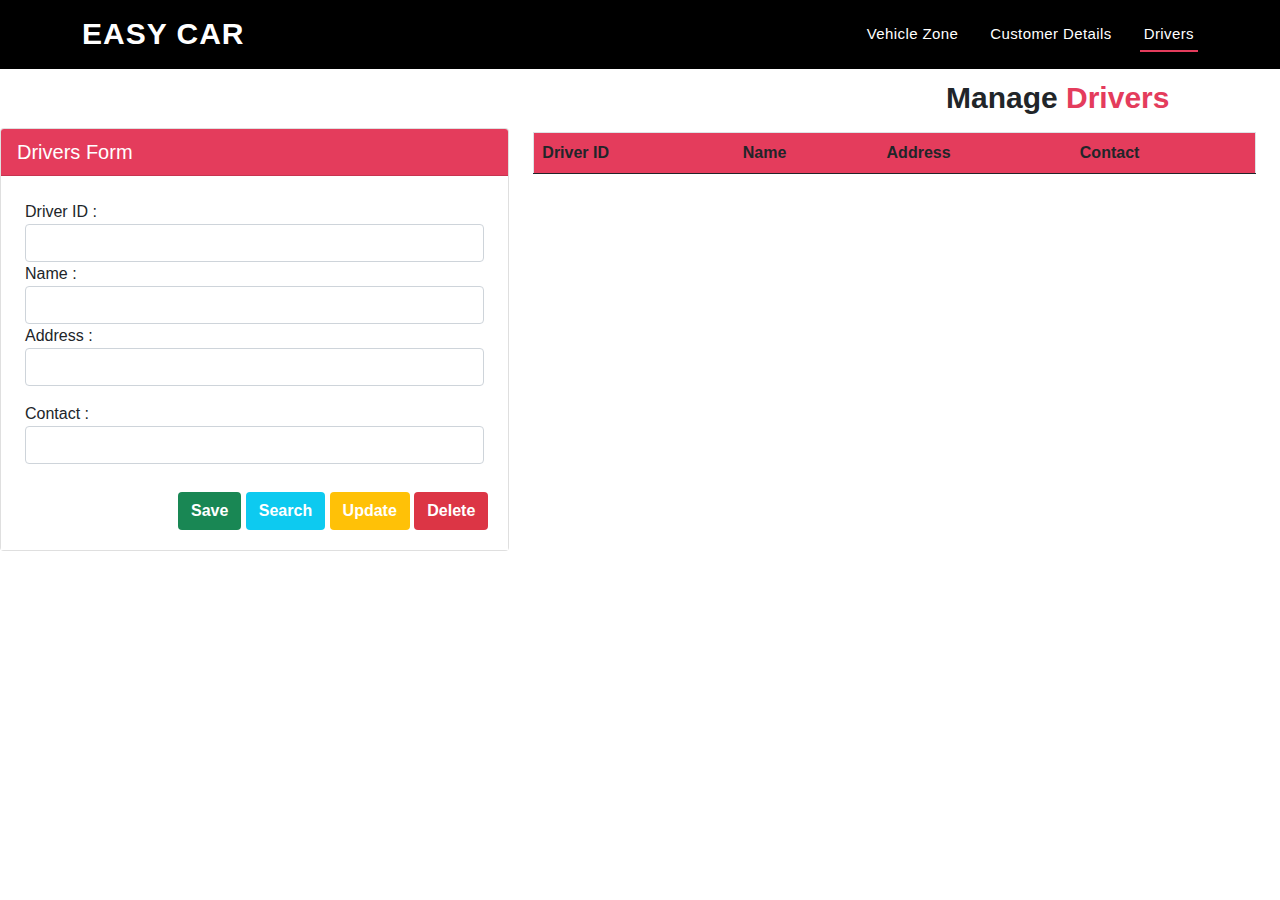
<file: Spring_Course_Work/FrontEnd/src/driver.html>
<!DOCTYPE html>
<html lang="en">
<head>
    <meta charset="UTF-8">
    <title>Simple POS</title>
    <link href="assests/css/bootstrap.min.css" rel="stylesheet">
    <link href="assests/css/customer.css" rel="stylesheet">
</head>
<body>
    <header id="header" class="fixed-top" style="background-color: black;">
        <div class="container d-flex align-items-center justify-content-between">
    
          <h1 class="logo"><a href="index.html">Easy Car</a></h1>
          <nav id="navbar" class="navbar">
            <ul>
              <li><a class="nav-link scrollto " href="admin.html" id="">Vehicle Zone</a></li>
              <li><a class="nav-link scrollto" href="customerDetails.html" id="">Customer Details</a></li>
              <li><a class="nav-link scrollto active" href="driver.html" id="">Drivers</a></li>
            </ul>
          </nav>
        </div>
      </header>


      <!-- //////////////////////////////////////// -->
      <div class="container-fluid" id="Vehicle">
        <section id="hero">
          <div class="hero-container">
              <div class="row mt-1" >
                  <h1 class="" style="font-size: 30px; position: relative; left: 934px; padding-top: 8px;"><b>Manage <span>Drivers</span></b></h1>
                  <div class="row mt-1 p-0" id="customerform">
                        <div class="col-xl-5">
                            <div class="bg-white card">
                                <div class="card-header text-white" style="font-size: 20px; background: #e43c5c">
                                    Drivers Form
                                </div>
                                <div class="card-body bg-white text-dark">
                                    <div class="row p-2">
                                        <div class="form-group col-12">
                                            <lable>Driver ID :</lable>
                                            <input type="text" id="txtdriverID" class="form-control">
                                            <span class="control-error" id="lbldriverID"></span>
                                        </div>
                                        <div class="form-group col-12">
                                            <lable>Name :</lable>
                                            <input type="text" id="txtname" class="form-control" >
                                            <span class="control-error" id="lblname"></span>
                                        </div>
                                        <div class="form-group col-12">
                                            <lable>Address :</lable>
                                            <input type="text" id="txtaddress" class="form-control" >
                                            <span class="control-error" id="lbladdress"></span>
                                        </div>
                                    </div>
                                    <div class="row p-2 mt-0">
                                        <div class="form-group col-12">
                                            <lable>Contact :</lable>
                                            <input type="text" id="txtcontact" class="form-control" >
                                            <span class="control-error" id="lblcontact"></span>
                                        </div>   
                                    </div>
                           <div class="row p-1 mt-3" align="right">
                                        <div class="form-group col-12">
                                            <button type="button" class="btn bg-success text-white fw-bold" id="btnDAdd">Save</button>
                                            <button type="button" class="btn bg-info text-white fw-bold" id="btnDSearch">Search</button>
                                            <button type="button" class="btn bg-warning text-white fw-bold" id="btnDUpdate">Update</button>
                                            <button type="button" class="btn bg-danger text-white fw-bold" id="btnDDelete">Delete</button>
                                        </div>
                                    </div>
                                </div>
                            </div>
                        </div>
                         <div class="col-xl-7">
                                <table class="table table-hover border mt-1" >
                                    <thead class="" style="background: #e43c5c">
                                    <tr>
                                        <th scope="col">Driver ID</th>
                                        <th scope="col">Name</th>
                                        <th scope="col">Address</th>
                                        <th scope="col">Contact</th>
                                         
                                    </tr>
                                    </thead>
                                    <tbody class="" style="background: white" id="tblDriver">

                                   </tbody>
                                </table>                            
                        </div> 
                
                    </div>
                </div>
    </div>
</section>
</div>
    <script src="assests/js/jquery-3.5.1.min.js"></script>
    <script src="assests/js/bootstrap.min.js"></script>
    <script src="controller/DriverController.js"></script>

</body>
</html>
</file>
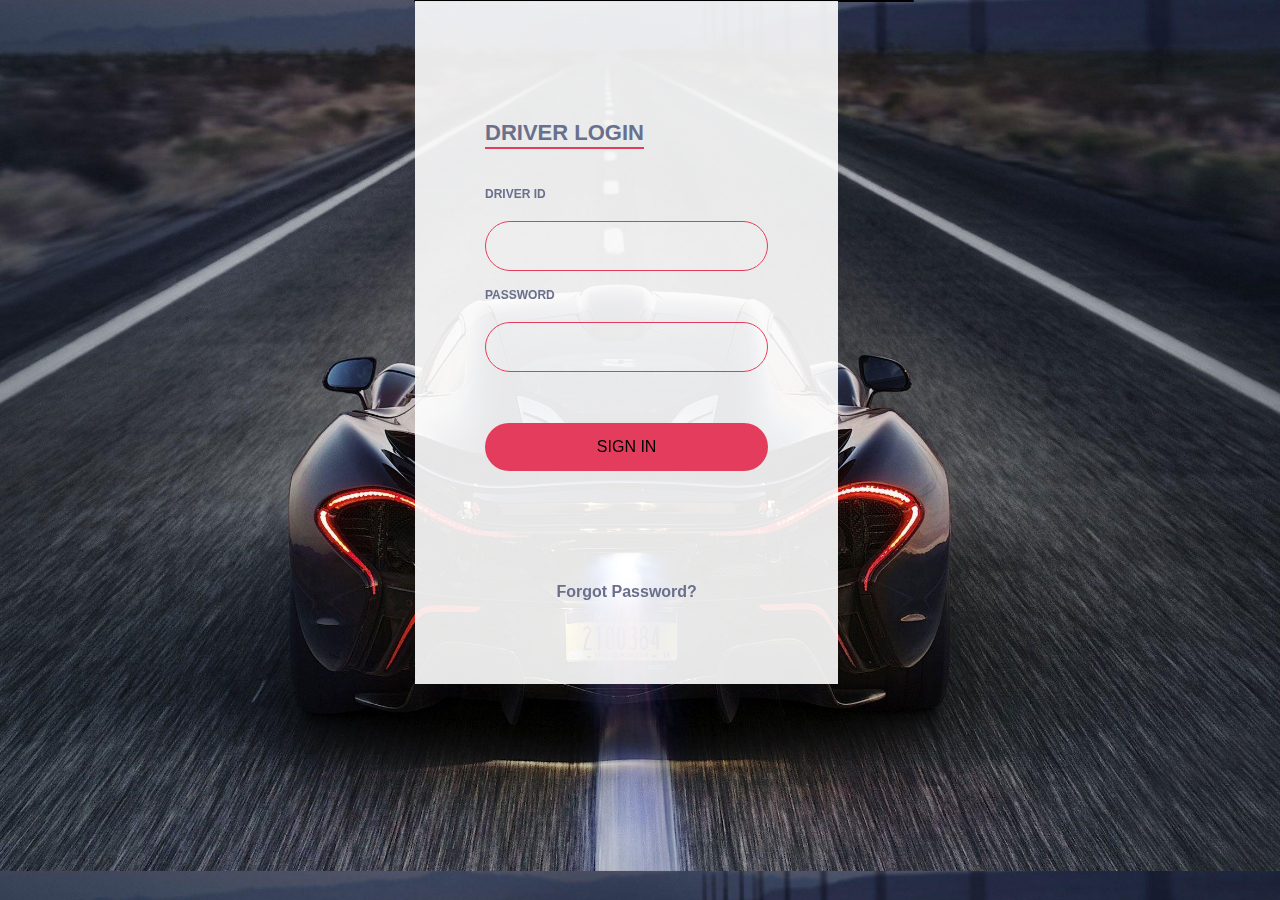
<file: Spring_Course_Work/FrontEnd/src/driverLogin.html>
<!DOCTYPE html>
<html lang="en">
<head>
    <meta charset="UTF-8">
    <title>Simple POS</title>
    <link href="assests/css/bootstrap.min.css" rel="stylesheet">
    <link href="assests/css/driverLogin.css" rel="stylesheet">
</head>
<body>
    <div class="row">
        <div class="col-md-6 mx-auto p-0">
            <div class="card">
                <div class="login-box">
                    <div class="login-snip"> 
                        <input id="tab-1" type="radio" name="tab" class="sign-in" checked>
                        <label for="tab-1" class="tab" id="login">Driver Login</label> 
                        <input id="tab-2" type="radio" name="tab" class="sign-up">
                        <label for="tab-2" class="tab" id="singup"></label>
                        <div class="login-space">
                            <div class="login">
                                <div class="group"> <label for="user" class="label">Driver ID</label> <br><input id="user" type="text" class="input" placeholder=""> </div>
                                <div class="group"> <label for="pass" class="label">Password</label> <br><input id="pass" type="password" class="input" data-type="password" placeholder=""> </div><br>
                                <br>
                                <div class="group"> <a> <input type="submit" class="button" value="Sign In" id="btnDdlogin"></a> </div>
                                <div class="hr"></div>
                                <div class="foot"> <a href="#">Forgot Password?</a> </div>
                            </div>
                        </div>
                    </div>
                </div>
            </div>
        </div>
    </div>
    <script src="assests/js/jquery-3.5.1.min.js"></script>
    <script src="assests/js/bootstrap.min.js"></script>
    <script src="controller/DriverLogin.js"></script>
</body>
</html>
</file>
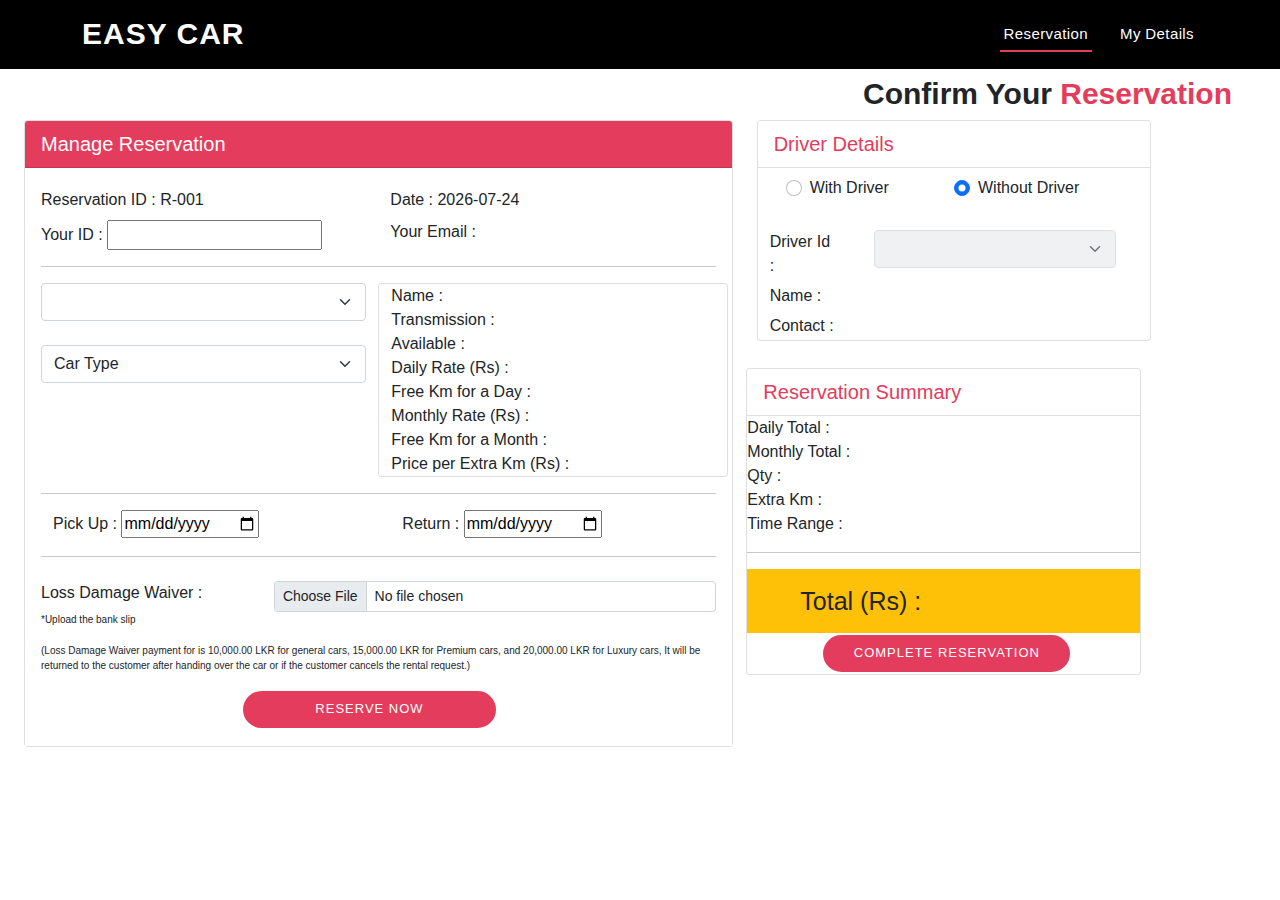
<file: Spring_Course_Work/FrontEnd/src/reserve.html>
<!DOCTYPE html>
<html lang="en">
<head>
    <meta charset="UTF-8">
    <title>Simple POS</title>
    <link href="assests/css/bootstrap.min.css" rel="stylesheet">
    <link href="assests/css/reserve.css" rel="stylesheet">
</head>
<body>
    <header id="header" class="fixed-top" style="background-color: black;">
        <div class="container d-flex align-items-center justify-content-between">
    
          <h1 class="logo"><a href="index.html">Easy Car</a></h1>
          <nav id="navbar" class="navbar">
            <ul>
              <li><a class="nav-link scrollto active" href="reserve.html" id="">Reservation</a></li>
              <li><a class="nav-link scrollto" href="customer.html" id="">My Details</a></li>
            </ul>
          </nav>
        </div>
      </header>
      

      <!-- //////////////////////////////////////// -->
      <div class="container-fluid" id="reaservationform">
      <section id="hero">
        <div class="hero-container">
            <div class="container-fluid mt-6" >
                <h1 class="" style="font-size: 30px; position: relative; left: 839px; padding-top: 8px;"><b>Confirm Your <span>Reservation</span></b></h1>
        <div class="row mt-1 p-0">
        <div class="col-xl-7">
            <div class="bg-white card">
                <div class="card-header text-white" style="font-size: 20px; background: #e43c5c">
                    Manage Reservation
                </div>
                <div class="card-body bg-white text-dark">
                    <div class="row p-0 mt-1">
                        <div class="form-group col-6">
                            <lable>Reservation ID :</lable>
                            <label type="text" id="resID">R-001</label>
                        </div>
                        <div class="form-group col-6">
                            <lable>Date :</lable>
                            <label type="" id="rseDate"></label>
                             
                        </div>
                    </div>
                    <div class="row p-0 mt-2">
                            <div class="form-group col-6">
                                <lable>Your ID :</lable>
                                <input type="text" id="cusID"></input>
                            </div>
                            <div class="form-group col-6">
                                <lable>Your Email :</lable>
                                <label type="" id="cusEmail"></label>
                            </div>
                    </div>
                    <hr>
                    <div class="row p-0 mt-2">
                          <div class="form-group col-6">  
                            <select aria-label="Default select example" class="form-select" id="cmbCarCode">
<!--                                <option value="0">Car Code</option>-->
<!--                                <option value="1">I001</option>-->
<!--                                <option value="2">I002</option>-->
<!--                                <option value="3">I003</option>-->
<!--                                <option value="4">I004</option>-->
                            </select>
                            <br>
                            <select aria-label="Default select example" class="form-select" id="cmbType">
                                <option value="0">Car Type</option>
                                <option value="1">Luxury</option>
                                <option value="2">Premium</option>
                                <option value="3">General</option>
                            </select>
                            </div>
                            <div class="bg-white card col-6">
                                <div class="form-group col-12">
                                    <lable> Name :</lable>
                                    <label type="" id="lblvehBrand"></label>
                                </div>
                                <div class="form-group col-12">
                                    <lable> Transmission :</lable>
                                    <label type="" id="lblvehTrans"> </label>
                                </div>
                                
                                <div class="form-group col-12">
                                    <lable>Available :</lable>
                                    <label type="" id="lblvehAvailable"></label>
                                </div>
                                <div class="form-group col-12">
                                    <lable>Daily Rate (Rs) :</lable>
                                    <label type="" id="lbldalyRate"></label>
                                </div>
                                <div class="form-group col-12">
                                    <lable>Free Km for a Day :</lable>
                                    <label type="" id="lbldalyFreeKm"></label>
                                </div>
                                <div class="form-group col-12">
                                    <lable>Monthly Rate (Rs) :</lable>
                                    <label type="" id="lblmonthlyRate"></label>
                                </div>
                                <div class="form-group col-12">
                                    <lable>Free Km for a Month :</lable>
                                    <label type="" id="lblmonthlyFreeKm"></label>
                                </div>
                                <div class="form-group col-12">
                                    <lable>Price per Extra Km (Rs) :</lable>
                                    <label type="" id="lblextraprice"></label>
                                </div>
                            </div>  
                    </div>
                    <hr> 
                    <div class="row p-0 mt-2">

                      <div class="form-check col-6">
                        <label for="pickup">Pick Up :</label>
                        <input type="date" id="pickup" name="pickup">
                      </div>
                      <div class="form-check col-6" >
                        <label for="Return">Return :</label>
                        <input type="date" id="return" name="return">
                      </div>
                    </div> 
                    <hr> 
                    <div class="row p-0 mt-4">
                        <div class="form-group col-4">
                            <lable> Loss Damage Waiver :</lable>
                        </div>
                        <div class="form-group col-8">
                            <input class="form-control form-control-sm" id="formFileSm" type="file">
                        </div>
                        <p style="font-size: 10px;">*Upload the bank slip</p> 
                        <p style="font-size: 10px;">(Loss Damage Waiver payment for is 10,000.00 LKR for
                            general cars, 15,000.00 LKR for Premium cars, and 20,000.00 LKR for Luxury cars, It will be returned to the customer after
                            handing over the car or if the customer cancels the rental request.)</p>  
                        
                    </div>
                    <div class="form-group col-12">
                        <a href="customerlogin.html" class="btn-service scrollto" id="btnReserve">RESERVE NOW</a>
                    </div>         
                </div>                
                </div>
            </div>
        
        <div class="col-xl-4">
            <div class="bg-white card">
                <div class="card-header" style="font-size: 20px; background: #ffffff; color: #e43c5c;">
                    Driver Details
                </div>
                <div class="row p-0 mt-2">

                    <div class="form-check col-6" id="cheqbox1">
                        <input class="form-check-input" type="radio" name="flexRadioDefault" id="flexRadioDefault1">
                        <label class="form-check-label" for="flexRadioDefault1" >With Driver</label>
                    </div>


                    <div class="form-check col-6" >
                        <input class="form-check-input" type="radio" name="flexRadioDefault" id="flexRadioDefault2" checked>
                        <label class="form-check-label" for="flexRadioDefault2">Without Driver</label>
                    </div>
                </div>

            <br>
            <div class="row p-0 mt-1">
                <div class="form-check col-3">
                    <lable> Driver Id :</lable>
                </div>
                <div class="form-check col-8">
                <select aria-label="Default select example" class="form-select" id="cmbDriverId"></select>
                </div>
            </div>
                <div class="row p-0 mt-1">
                    <div class="form-check col-3">
                        <lable>Name :</lable>
                    </div>
                    <div class="form-check col-8">
                        <lable id="lblDriverName"></lable>
                    </div>
                </div>
                <div class="row p-0 mt-1">
                    <div class="form-check col-3">
                        <lable>Contact :</lable>
                    </div>
                    <div class="form-check col-8">
                        <lable id="lblDContact"></lable>
                    </div>
                </div>
                 

        </div>
        </div>
            <div class="col-xl-4" style="position: absolute; top: 300px; right: 115px;">
                <div class="bg-white card">
                    <div class="card-header" style="font-size: 20px; background: #ffffff; color: #e43c5c;">
                        Reservation Summary
                    </div>

                    <div class="form-group col-12">
                        <lable>Daily Total :</lable>
                        <label type="" id="carCode"></label>

                    </div>
                    <div class="form-group col-12">
                        <lable>Monthly Total :</lable>
                        <label type="" id="vehBrand"></label>
                    </div>
                    <div class="form-group col-12">
                        <lable> Qty :</lable>
                        <label type="" id="qty"></label>
                    </div>
                    <div class="form-group col-12">
                        <lable>Extra Km :</lable>
                        <label type="" id="extra"></label>
                    </div>
                    <div class="form-group col-12">
                        <lable>Time Range :</lable>
                        <label type="" id="timeRange"></label>
                    </div>
                    <hr>
                    <div class="form-group col-12 bg-warning" style="height: 64px; font-size: 25px;">
                        <div style="position:relative; top: 14px; left: 53px;">
                            <lable>Total (Rs) :</lable>
                            <label type="" id="total"></label>
                        </div>
                    </div>
                    <div class="form-group col-12">
                        <a href="index.html" class="btn-complete scrollto">COMPLETE RESERVATION</a>
                    </div>
                </div>
            </div>

        
    
    </div>
            </div>
        </div>   
      </section>
    </div>

    <script src="assests/js/jquery-3.5.1.min.js"></script>
    <script src="assests/js/bootstrap.min.js"></script>
    <script src="controller/RentController.js"></script>
        
        
</body>
</html>
</file>
<file: Spring_Course_Work/FrontEnd/src/assests/css/customer.css>
body {
    font-family: "Open Sans", sans-serif;
    overflow-x: hidden;
  }
  
#header {
    transition: all 0.5s;
    z-index: 997;
    padding: 13px 0;
  }
span{
    color: #e43c5c;
}
.btn-service {
    font-family: "Poppins", sans-serif;
    font-weight: 400;
    font-size: 13px;
    letter-spacing: 1px;
    display: inline-block;
    padding: 8px 30px 9px 30px;
    border-radius: 50px;
    transition: 0.5s;
    background: #e43c5c;
    border: 2px solid #ffffff;
    color: #ffffff;
    position:relative;
    left: 200px;
    width: 257px;
    text-align: center;
  }
  .btn-complete {
    font-family: "Poppins", sans-serif;
    font-weight: 400;
    font-size: 13px;
    letter-spacing: 1px;
    display: inline-block;
    padding: 8px 30px 9px 30px;
    border-radius: 50px;
    transition: 0.5s;
    background: #e43c5c;
    border: 2px solid #ffffff;
    color: #ffffff;
    position:relative;
    left: 74px;
    width: 251px;
    text-align: center;
  }
  
  #header .logo {
    font-size: 30px;
    margin: 0;
    padding: 0;
    line-height: 1;
    font-weight: 600;
    letter-spacing: 1px;
    text-transform: uppercase;
  }
  
  #header .logo a {
    color: #fff;
  }
  
  #header .logo img {
    max-height: 40px;
  }
  
  #header.header-scrolled, #header.header-inner-pages {
    background: rgba(0, 0, 0, 0.9);
    padding: 12px 0;
  }
  a {
    text-decoration: none;
  }
.navbar {
    padding: 0;
  }
  
  .navbar ul {
    margin: 0;
    padding: 0;
    display: flex;
    list-style: none;
    align-items: center;
  }
  
  .navbar li {
    position: relative;
  }
  
  .navbar > ul > li {
    white-space: nowrap;
    padding: 10px 0 10px 24px;
  }
  
  .navbar a, .navbar a:focus {
    display: flex;
    align-items: center;
    justify-content: space-between;
    font-family: "Poppins", sans-serif;
    color: #fff;
    font-size: 15px;
    padding: 0 4px;
    white-space: nowrap;
    transition: 0.3s;
    letter-spacing: 0.4px;
    position: relative;
  }
  
  .navbar a i, .navbar a:focus i {
    font-size: 12px;
    line-height: 0;
    margin-left: 5px;
  }
  
  .navbar > ul > li > a:before {
    content: "";
    position: absolute;
    width: 100%;
    height: 2px;
    bottom: -6px;
    left: 0;
    background-color: #e43c5c;
    visibility: hidden;
    transform: scaleX(0);
    transition: all 0.3s ease-in-out 0s;
  }
  
  .navbar a:hover:before, .navbar li:hover > a:before, .navbar .active:before {
    visibility: visible;
    transform: scaleX(1);
  }
  
  .navbar a:hover, .navbar .active, .navbar .active:focus, .navbar li:hover > a {
    color: #fff;
  }
  
  .navbar .dropdown ul {
    display: block;
    position: absolute;
    left: 24px;
    top: calc(100% + 30px);
    margin: 0;
    padding: 10px 0;
    z-index: 99;
    opacity: 0;
    visibility: hidden;
    background: #fff;
    box-shadow: 0px 0px 30px rgba(127, 137, 161, 0.25);
    transition: 0.3s;
  }
  
  .navbar .dropdown ul li {
    min-width: 200px;
  }
  
  .navbar .dropdown ul a {
    padding: 10px 20px;
    font-size: 14px;
    text-transform: none;
    color: #493c3e;
  }
  
  .navbar .dropdown ul a i {
    font-size: 12px;
  }
  
  .navbar .dropdown ul a:hover, .navbar .dropdown ul .active:hover, .navbar .dropdown ul li:hover > a {
    color: #e43c5c;
  }
  
  .navbar .dropdown:hover > ul {
    opacity: 1;
    top: 100%;
    visibility: visible;
  }
  
  .navbar .dropdown .dropdown ul {
    top: 0;
    left: calc(100% - 30px);
    visibility: hidden;
  }
  
  .navbar .dropdown .dropdown:hover > ul {
    opacity: 1;
    top: 0;
    left: 100%;
    visibility: visible;
  }
  
  @media (max-width: 1366px) {
    .navbar .dropdown .dropdown ul {
      left: -90%;
    }
    .navbar .dropdown .dropdown:hover > ul {
      left: -100%;
    }
  }
  /* hero */
  #hero {
    width: 100%;
    height: 579.6px;
    background: white;
    /* background: url("../img/img1.jpg") top center; */
    background-size: cover;
    position: relative;
    top: 68.4px;
  }
  
  /* #hero .hero-container {
    position: absolute;
    bottom: 0;
    top: 0;
    left: 0;
    right: 0;
    display: flex;
    justify-content: center;
    align-items: center;
    flex-direction: column;
    text-align: center;
    padding: 0 15px;
  } */
  
  /* #hero h3 {
    background: rgba(255, 255, 255, 0.1);
    color: #fff;
    font-size: 26px;
    padding: 10px 30px;
    margin-bottom: 30px;
    border-radius: 50px;
  } */
  
  /*#hero h1 {
     margin: 0 0 10px 0;
    font-size: 48px;
    font-weight: 700;
    line-height: 56px;
    text-transform: uppercase;
    color: #fff; 
  }*/
  
  
  
  /* #hero .btn-get-started {
    font-family: "Poppins", sans-serif;
    font-weight: 400;
    font-size: 13px;
    letter-spacing: 1px;
    display: inline-block;
    padding: 8px 30px 9px 30px;
    border-radius: 50px;
    transition: 0.5s;
    border: 2px solid #fff;
    color: #fff;
  } */
  
  /* #hero .btn-get-started:hover {
    background: #e43c5c;
    border: 2px solid #e43c5c;
  } */
  
   
  /*///////////////////////////////////////////*/
  /* body {
    background-color: #eee
}

.container {
    height: 100vh
}

.card {
    border: none
}

.form-control {
    border-bottom: 2px solid #eee !important;
    border: none;
    font-weight: 600
}

.form-control:focus {
    color: #495057;
    background-color: #fff;
    border-color: #8bbafe;
    outline: 0;
    box-shadow: none;
    border-radius: 0px;
    border-bottom: 2px solid blue !important
}

.inputbox {
    position: relative;
    margin-bottom: 20px;
    width: 100%
}

.inputbox span {
    position: absolute;
    top: 7px;
    left: 11px;
    transition: 0.5s
}

.inputbox i {
    position: absolute;
    top: 13px;
    right: 8px;
    transition: 0.5s;
    color: #3F51B5
}

input::-webkit-outer-spin-button,
input::-webkit-inner-spin-button {
    -webkit-appearance: none;
    margin: 0
}

.inputbox input:focus~span {
    transform: translateX(-0px) translateY(-15px);
    font-size: 12px
}

.inputbox input:valid~span {
    transform: translateX(-0px) translateY(-15px);
    font-size: 12px
}

.card-blue {
    background-color: #492bc4
}

.hightlight {
    background-color: #5737d9;
    padding: 10px;
    border-radius: 10px;
    margin-top: 15px;
    font-size: 14px
}

.yellow {
    color: #fdcc49
}

.decoration {
    text-decoration: none;
    font-size: 14px
}

.btn-success {
    color: #fff;
    background-color: #492bc4;
    border-color: #492bc4
}

.btn-success:hover {
    color: #fff;
    background-color: #492bc4;
    border-color: #492bc4
}

.decoration:hover {
    text-decoration: none;
    color: #fdcc49
}
   */
</file>
<file: Spring_Course_Work/FrontEnd/src/assests/css/adminLogin.css>
body {
    /* margin: 0; */
    color: #6a6f8c;
    background: url("../img/img22.jpg") top center;
    background-size: cover;
    font: 600 16px/18px 'Open Sans', sans-serif;
    overflow: hidden; 
     
}
 

.login-snip {
    width: 85%;
    /* height: 100%; */
    position: absolute;
    /* top: ; */
    padding: 252px 70px 50px 70px;
    background: rgba(255, 255, 255, 0.9);
    opacity: 100%;
}
#login{
    position: relative;
    bottom: 130px;
    columns: black;
}
#singup{
    position: relative;
    bottom: 130px;
    color: #e43c5c;
}
#user{
    border: 1px solid #e43c5c;
}
#pass{
    border: 1px solid #e43c5c;
}

.login-snip .login,
.login-snip .sign-up-form {
    top: -104px;
    left: 0;
    right: 0;
    bottom: 0;
    position: absolute;
    transform: rotateY(180deg);
    backface-visibility: hidden;
    transition: all .4s linear
}

.login-snip .sign-in,
.login-snip .sign-up,
.login-space .group .check {
    display: none
}

.login-snip .tab,
.login-space .group .label,
.login-space .group .button {
    text-transform: uppercase
}

.login-snip .tab {
    font-size: 22px;
    margin-right: 15px;
    padding-bottom: 5px;
    margin: 0 15px 10px 0;
    display: inline-block;
    border-bottom: 2px solid transparent
}

.login-snip .sign-in:checked+.tab,
.login-snip .sign-up:checked+.tab {
    /* color: #fff; */
    border-color: #e43c5c
}

.login-space {
    min-height: 345px;
    position: relative;
    perspective: 1000px;
    transform-style: preserve-3d
}

.login-space .group {
    margin-bottom: 15px
}

.login-space .group .label,
.login-space .group .input,
.login-space .group .button {
    width: 100%;
    color: rgb(0, 0, 0);
    display: block
}

.login-space .group .input,
.login-space .group .button {
    border: none;
    padding: 15px 20px;
    border-radius: 25px;
    background: rgba(255, 255, 255, .1)
}

.login-space .group input[data-type="password"] {
    /* text-security: circle; */
    -webkit-text-security: circle
}

.login-space .group .label {
    color: #6a6f8c;
    font-size: 12px;
}

.login-space .group .button {
    background: #e43c5c;
}

.login-space .group label .icon {
    width: 15px;
    height: 15px;
    border-radius: 2px;
    position: relative;
    display: inline-block;
    background: rgba(255, 255, 255, .1)
}

.login-space .group label .icon:before,
.login-space .group label .icon:after {
    content: '';
    width: 10px;
    height: 2px;
    background: #fff;
    position: absolute;
    transition: all .2s ease-in-out 0s
}

.login-space .group label .icon:before {
    left: 3px;
    width: 5px;
    bottom: 6px;
    transform: scale(0) rotate(0)
}

.login-space .group label .icon:after {
    top: 6px;
    right: 0;
    transform: scale(0) rotate(0)
}

.login-space .group .check:checked+label {
    color: black;
}

.login-space .group .check:checked+label .icon {
    background: #1161ee
}

.login-space .group .check:checked+label .icon:before {
    transform: scale(1) rotate(45deg)
}

.login-space .group .check:checked+label .icon:after {
    transform: scale(1) rotate(-45deg)
}

.login-snip .sign-in:checked+.tab+.sign-up+.tab+.login-space .login {
    transform: rotate(0)
}

.login-snip .sign-up:checked+.tab+.login-space .sign-up-form {
    transform: rotate(0)
}

*,
:after,
:before {
    box-sizing: border-box
}

.clearfix:after,
.clearfix:before {
    content: '';
    display: table
}

.clearfix:after {
    clear: both;
    display: block
}

a {
    color: inherit;
    text-decoration: none
}

.hr {
    height: 2px;
    margin: 60px 0 50px 0;
    background: rgba(255, 255, 255, .2)
}

.foot {
    text-align: center
}

.card {
    width: 500px;
    left: 100px;
    background: black;
}

::placeholder {
    color: #b3b3b3
}
</file>
<file: Spring_Course_Work/FrontEnd/src/assests/css/customerlogin.css>
body {
    /* margin: 0; */
    color: #6a6f8c;
    background: url("../img/img22.jpg") top center;
    background-size: cover;
    font: 600 16px/18px 'Open Sans', sans-serif;
    overflow: hidden; 
     
}
 

.login-snip {
    width: 85%;
    /* height: 100%; */
    position: absolute;
    /* top: ; */
    padding: 255px 70px 50px 70px;
    background: rgba(255, 255, 255, 0.9);
    opacity: 100%;
}
#login{
    position: relative;
    bottom: 210px;
    columns: black;
}
#singup{
    position: relative;
    bottom: 210px;
    color: #e43c5c;
}
#user{
    border: 1px solid #e43c5c;
}
#pass{
    border: 1px solid #e43c5c;
}
#email {
    border: 1px solid #e43c5c;
}
#pass {
    border: 1px solid #e43c5c;
}
#rpass {
    border: 1px solid #e43c5c;
}
#dlicense {
    border: 1px solid #e43c5c;
}
#contact {
    border: 1px solid #e43c5c;
}
#address {
    border: 1px solid #e43c5c;
}


.login-snip .login,
.login-snip .sign-up-form {
    top: -50px;
    left: 0;
    right: 0;
    bottom: 0;
    position: absolute;
    transform: rotateY(180deg);
    backface-visibility: hidden;
    transition: all .4s linear
}

.login-snip .sign-in,
.login-snip .sign-up,
.login-space .group .check {
    display: none
}

.login-snip .tab,
.login-space .group .label,
.login-space .group .button {
    text-transform: uppercase
}

.login-snip .tab {
    font-size: 22px;
    margin-right: 15px;
    padding-bottom: 5px;
    margin: 0 15px 10px 0;
    display: inline-block;
    border-bottom: 2px solid transparent
}

.login-snip .sign-in:checked+.tab,
.login-snip .sign-up:checked+.tab {
    /* color: #fff; */
    border-color: #e43c5c
}

.login-space {
    min-height: 345px;
    position: relative;
    perspective: 1000px;
    transform-style: preserve-3d
}

.login-space .group {
    margin-bottom: 16px
}

.login-space .group .label,
.login-space .group .input,
.login-space .group .button {
    width: 100%;
    color: rgb(0, 0, 0);
    display: block
}

.login-space .group .input,
.login-space .group .button {
    border: none;
    padding: 15px 20px;
    border-radius: 25px;
    background: rgba(255, 255, 255, .1)
}

.login-space .group input[data-type="password"] {
    /* text-security: circle; */
    -webkit-text-security: circle
}

.login-space .group .label {
    color: #6a6f8c;
    font-size: 12px;
}

.login-space .group .button {
    background: #e43c5c;
}

.login-space .group label .icon {
    width: 15px;
    height: 15px;
    border-radius: 2px;
    position: relative;
    display: inline-block;
    background: rgba(255, 255, 255, .1)
}

.login-space .group label .icon:before,
.login-space .group label .icon:after {
    content: '';
    width: 10px;
    height: 2px;
    background: #fff;
    position: absolute;
    transition: all .2s ease-in-out 0s
}

.login-space .group label .icon:before {
    left: 3px;
    width: 5px;
    bottom: 6px;
    transform: scale(0) rotate(0)
}

.login-space .group label .icon:after {
    top: 6px;
    right: 0;
    transform: scale(0) rotate(0)
}

.login-space .group .check:checked+label {
    color: black;
}

.login-space .group .check:checked+label .icon {
    background: #1161ee
}

.login-space .group .check:checked+label .icon:before {
    transform: scale(1) rotate(45deg)
}

.login-space .group .check:checked+label .icon:after {
    transform: scale(1) rotate(-45deg)
}

.login-snip .sign-in:checked+.tab+.sign-up+.tab+.login-space .login {
    transform: rotate(0)
}

.login-snip .sign-up:checked+.tab+.login-space .sign-up-form {
    transform: rotate(0)
}

*,
:after,
:before {
    box-sizing: border-box
}

.clearfix:after,
.clearfix:before {
    content: '';
    display: table
}

.clearfix:after {
    clear: both;
    display: block
}

a {
    color: inherit;
    text-decoration: none
}

.hr {
    height: 2px;
    margin: 60px 0 50px 0;
    background: rgba(255, 255, 255, .2)
}

.foot {
    text-align: center
}

.card {
    width: 500px;
    left: 100px;
    background: black;
}

::placeholder {
    color: #b3b3b3
}
</file>
<file: Spring_Course_Work/FrontEnd/src/assests/css/driverLogin.css>
body {
    /* margin: 0; */
    color: #6a6f8c;
    background: url("../img/img22.jpg") top center;
    background-size: cover;
    font: 600 16px/18px 'Open Sans', sans-serif;
    overflow: hidden; 
     
}
 

.login-snip {
    width: 85%;
    /* height: 100%; */
    position: absolute;
    /* top: ; */
    padding: 252px 70px 50px 70px;
    background: rgba(255, 255, 255, 0.9);
    opacity: 100%;
}
#login{
    position: relative;
    bottom: 130px;
    columns: black;
}
#singup{
    position: relative;
    bottom: 130px;
    color: #e43c5c;
}
#user{
    border: 1px solid #e43c5c;
}
#pass{
    border: 1px solid #e43c5c;
}

.login-snip .login,
.login-snip .sign-up-form {
    top: -104px;
    left: 0;
    right: 0;
    bottom: 0;
    position: absolute;
    transform: rotateY(180deg);
    backface-visibility: hidden;
    transition: all .4s linear
}

.login-snip .sign-in,
.login-snip .sign-up,
.login-space .group .check {
    display: none
}

.login-snip .tab,
.login-space .group .label,
.login-space .group .button {
    text-transform: uppercase
}

.login-snip .tab {
    font-size: 22px;
    margin-right: 15px;
    padding-bottom: 5px;
    margin: 0 15px 10px 0;
    display: inline-block;
    border-bottom: 2px solid transparent
}

.login-snip .sign-in:checked+.tab,
.login-snip .sign-up:checked+.tab {
    /* color: #fff; */
    border-color: #e43c5c
}

.login-space {
    min-height: 345px;
    position: relative;
    perspective: 1000px;
    transform-style: preserve-3d
}

.login-space .group {
    margin-bottom: 15px
}

.login-space .group .label,
.login-space .group .input,
.login-space .group .button {
    width: 100%;
    color: rgb(0, 0, 0);
    display: block
}

.login-space .group .input,
.login-space .group .button {
    border: none;
    padding: 15px 20px;
    border-radius: 25px;
    background: rgba(255, 255, 255, .1)
}

.login-space .group input[data-type="password"] {
    /* text-security: circle; */
    -webkit-text-security: circle
}

.login-space .group .label {
    color: #6a6f8c;
    font-size: 12px;
}

.login-space .group .button {
    background: #e43c5c;
}

.login-space .group label .icon {
    width: 15px;
    height: 15px;
    border-radius: 2px;
    position: relative;
    display: inline-block;
    background: rgba(255, 255, 255, .1)
}

.login-space .group label .icon:before,
.login-space .group label .icon:after {
    content: '';
    width: 10px;
    height: 2px;
    background: #fff;
    position: absolute;
    transition: all .2s ease-in-out 0s
}

.login-space .group label .icon:before {
    left: 3px;
    width: 5px;
    bottom: 6px;
    transform: scale(0) rotate(0)
}

.login-space .group label .icon:after {
    top: 6px;
    right: 0;
    transform: scale(0) rotate(0)
}

.login-space .group .check:checked+label {
    color: black;
}

.login-space .group .check:checked+label .icon {
    background: #1161ee
}

.login-space .group .check:checked+label .icon:before {
    transform: scale(1) rotate(45deg)
}

.login-space .group .check:checked+label .icon:after {
    transform: scale(1) rotate(-45deg)
}

.login-snip .sign-in:checked+.tab+.sign-up+.tab+.login-space .login {
    transform: rotate(0)
}

.login-snip .sign-up:checked+.tab+.login-space .sign-up-form {
    transform: rotate(0)
}

*,
:after,
:before {
    box-sizing: border-box
}

.clearfix:after,
.clearfix:before {
    content: '';
    display: table
}

.clearfix:after {
    clear: both;
    display: block
}

a {
    color: inherit;
    text-decoration: none
}

.hr {
    height: 2px;
    margin: 60px 0 50px 0;
    background: rgba(255, 255, 255, .2)
}

.foot {
    text-align: center
}

.card {
    width: 500px;
    left: 100px;
    background: black;
}

::placeholder {
    color: #b3b3b3
}
</file>
<file: Spring_Course_Work/FrontEnd/src/assests/css/reserve.css>
body {
    font-family: "Open Sans", sans-serif;
    overflow-x: hidden;
  }
  
#header {
    transition: all 0.5s;
    z-index: 997;
    padding: 13px 0;
  }
span{
    color: #e43c5c;
}
.btn-service {
    font-family: "Poppins", sans-serif;
    font-weight: 400;
    font-size: 13px;
    letter-spacing: 1px;
    display: inline-block;
    padding: 8px 30px 9px 30px;
    border-radius: 50px;
    transition: 0.5s;
    background: #e43c5c;
    border: 2px solid #ffffff;
    color: #ffffff;
    position:relative;
    left: 200px;
    width: 257px;
    text-align: center;
  }
  .btn-complete {
    font-family: "Poppins", sans-serif;
    font-weight: 400;
    font-size: 13px;
    letter-spacing: 1px;
    display: inline-block;
    padding: 8px 30px 9px 30px;
    border-radius: 50px;
    transition: 0.5s;
    background: #e43c5c;
    border: 2px solid #ffffff;
    color: #ffffff;
    position:relative;
    left: 74px;
    width: 251px;
    text-align: center;
  }
  
  #header .logo {
    font-size: 30px;
    margin: 0;
    padding: 0;
    line-height: 1;
    font-weight: 600;
    letter-spacing: 1px;
    text-transform: uppercase;
  }
  
  #header .logo a {
    color: #fff;
  }
  
  #header .logo img {
    max-height: 40px;
  }
  
  #header.header-scrolled, #header.header-inner-pages {
    background: rgba(0, 0, 0, 0.9);
    padding: 12px 0;
  }
  a {
    text-decoration: none;
  }
.navbar {
    padding: 0;
  }
  
  .navbar ul {
    margin: 0;
    padding: 0;
    display: flex;
    list-style: none;
    align-items: center;
  }
  
  .navbar li {
    position: relative;
  }
  
  .navbar > ul > li {
    white-space: nowrap;
    padding: 10px 0 10px 24px;
  }
  
  .navbar a, .navbar a:focus {
    display: flex;
    align-items: center;
    justify-content: space-between;
    font-family: "Poppins", sans-serif;
    color: #fff;
    font-size: 15px;
    padding: 0 4px;
    white-space: nowrap;
    transition: 0.3s;
    letter-spacing: 0.4px;
    position: relative;
  }
  
  .navbar a i, .navbar a:focus i {
    font-size: 12px;
    line-height: 0;
    margin-left: 5px;
  }
  
  .navbar > ul > li > a:before {
    content: "";
    position: absolute;
    width: 100%;
    height: 2px;
    bottom: -6px;
    left: 0;
    background-color: #e43c5c;
    visibility: hidden;
    transform: scaleX(0);
    transition: all 0.3s ease-in-out 0s;
  }
  
  .navbar a:hover:before, .navbar li:hover > a:before, .navbar .active:before {
    visibility: visible;
    transform: scaleX(1);
  }
  
  .navbar a:hover, .navbar .active, .navbar .active:focus, .navbar li:hover > a {
    color: #fff;
  }
  
  .navbar .dropdown ul {
    display: block;
    position: absolute;
    left: 24px;
    top: calc(100% + 30px);
    margin: 0;
    padding: 10px 0;
    z-index: 99;
    opacity: 0;
    visibility: hidden;
    background: #fff;
    box-shadow: 0px 0px 30px rgba(127, 137, 161, 0.25);
    transition: 0.3s;
  }
  
  .navbar .dropdown ul li {
    min-width: 200px;
  }
  
  .navbar .dropdown ul a {
    padding: 10px 20px;
    font-size: 14px;
    text-transform: none;
    color: #493c3e;
  }
  
  .navbar .dropdown ul a i {
    font-size: 12px;
  }
  
  .navbar .dropdown ul a:hover, .navbar .dropdown ul .active:hover, .navbar .dropdown ul li:hover > a {
    color: #e43c5c;
  }
  
  .navbar .dropdown:hover > ul {
    opacity: 1;
    top: 100%;
    visibility: visible;
  }
  
  .navbar .dropdown .dropdown ul {
    top: 0;
    left: calc(100% - 30px);
    visibility: hidden;
  }
  
  .navbar .dropdown .dropdown:hover > ul {
    opacity: 1;
    top: 0;
    left: 100%;
    visibility: visible;
  }
  
  @media (max-width: 1366px) {
    .navbar .dropdown .dropdown ul {
      left: -90%;
    }
    .navbar .dropdown .dropdown:hover > ul {
      left: -100%;
    }
  }
  /* hero */
  #hero {
    width: 100%;
    height: 579.6px;
    background: white;
    /* background: url("../img/img1.jpg") top center; */
    background-size: cover;
    position: relative;
    top: 68.4px;
  }
  
  /* #hero .hero-container {
    position: absolute;
    bottom: 0;
    top: 0;
    left: 0;
    right: 0;
    display: flex;
    justify-content: center;
    align-items: center;
    flex-direction: column;
    text-align: center;
    padding: 0 15px;
  } */
  
  /* #hero h3 {
    background: rgba(255, 255, 255, 0.1);
    color: #fff;
    font-size: 26px;
    padding: 10px 30px;
    margin-bottom: 30px;
    border-radius: 50px;
  } */
  
  /*#hero h1 {
     margin: 0 0 10px 0;
    font-size: 48px;

    font-weight: 700;
    line-height: 56px;
    text-transform: uppercase;
    color: #fff; 
  }*/
  
  
  
  /* #hero .btn-get-started {
    font-family: "Poppins", sans-serif;
    font-weight: 400;
    font-size: 13px;
    letter-spacing: 1px;
    display: inline-block;
    padding: 8px 30px 9px 30px;
    border-radius: 50px;
    transition: 0.5s;
    border: 2px solid #fff;
    color: #fff;
  } */
  
  /* #hero .btn-get-started:hover {
    background: #e43c5c;
    border: 2px solid #e43c5c;
  } */
  
   
  /*///////////////////////////////////////////*/
  /* body {
    background-color: #eee
}

.container {
    height: 100vh
}

.card {
    border: none
}

.form-control {
    border-bottom: 2px solid #eee !important;
    border: none;
    font-weight: 600
}

.form-control:focus {
    color: #495057;
    background-color: #fff;
    border-color: #8bbafe;
    outline: 0;
    box-shadow: none;
    border-radius: 0px;
    border-bottom: 2px solid blue !important
}

.inputbox {
    position: relative;
    margin-bottom: 20px;
    width: 100%
}

.inputbox span {
    position: absolute;
    top: 7px;
    left: 11px;
    transition: 0.5s
}

.inputbox i {
    position: absolute;
    top: 13px;
    right: 8px;
    transition: 0.5s;
    color: #3F51B5
}

input::-webkit-outer-spin-button,
input::-webkit-inner-spin-button {
    -webkit-appearance: none;
    margin: 0
}

.inputbox input:focus~span {
    transform: translateX(-0px) translateY(-15px);
    font-size: 12px
}

.inputbox input:valid~span {
    transform: translateX(-0px) translateY(-15px);
    font-size: 12px
}

.card-blue {
    background-color: #492bc4
}

.hightlight {
    background-color: #5737d9;
    padding: 10px;
    border-radius: 10px;
    margin-top: 15px;
    font-size: 14px
}

.yellow {
    color: #fdcc49
}

.decoration {
    text-decoration: none;
    font-size: 14px
}

.btn-success {
    color: #fff;
    background-color: #492bc4;
    border-color: #492bc4
}

.btn-success:hover {
    color: #fff;
    background-color: #492bc4;
    border-color: #492bc4
}

.decoration:hover {
    text-decoration: none;
    color: #fdcc49
}
   */
#cheqbox1{
  position: relative;
  left: 40px;
}
</file>
<file: Spring_Course_Work/FrontEnd/src/assests/css/style.css>
/**
* Template Name: Tempo - v4.3.0
* Template URL: https://bootstrapmade.com/tempo-free-onepage-bootstrap-theme/
* Author: BootstrapMade.com
* License: https://bootstrapmade.com/license/
*/

/*--------------------------------------------------------------
# General
--------------------------------------------------------------*/
body {
  font-family: "Open Sans", sans-serif;
  color: #444444;
}

a {
  color: #e43c5c;
  text-decoration: none;
}

a:hover {
  color: #ea6981;
  text-decoration: none;
}

h1, h2, h3, h4, h5, h6 {
  font-family: "Nunito", sans-serif;
}

/*--------------------------------------------------------------
# Back to top button
--------------------------------------------------------------*/
.back-to-top {
  position: fixed;
  visibility: hidden;
  opacity: 0;
  right: 15px;
  bottom: 15px;
  z-index: 996;
  background: #e43c5c;
  width: 40px;
  height: 40px;
  border-radius: 50px;
  transition: all 0.4s;
}

.back-to-top i {
  font-size: 28px;
  color: #fff;
  line-height: 0;
}

.back-to-top:hover {
  background: #e9607a;
  color: #fff;
}

.back-to-top.active {
  visibility: visible;
  opacity: 1;
}

/*--------------------------------------------------------------
# Header
--------------------------------------------------------------*/
#header {
  transition: all 0.5s;
  z-index: 997;
  padding: 13px 0;
}

#header .logo {
  font-size: 30px;
  margin: 0;
  padding: 0;
  line-height: 1;
  font-weight: 600;
  letter-spacing: 1px;
  text-transform: uppercase;
}

#header .logo a {
  color: #fff;
}

#header .logo img {
  max-height: 40px;
}

#header.header-scrolled, #header.header-inner-pages {
  background: rgba(0, 0, 0, 0.9);
  padding: 12px 0;
}

/*--------------------------------------------------------------
# Navigation Menu
--------------------------------------------------------------*/
/**
* Desktop Navigation 
*/
.navbar {
  padding: 0;
}

.navbar ul {
  margin: 0;
  padding: 0;
  display: flex;
  list-style: none;
  align-items: center;
}

.navbar li {
  position: relative;
}

.navbar > ul > li {
  white-space: nowrap;
  padding: 10px 0 10px 24px;
}

.navbar a, .navbar a:focus {
  display: flex;
  align-items: center;
  justify-content: space-between;
  font-family: "Poppins", sans-serif;
  color: #fff;
  font-size: 15px;
  padding: 0 4px;
  white-space: nowrap;
  transition: 0.3s;
  letter-spacing: 0.4px;
  position: relative;
}

.navbar a i, .navbar a:focus i {
  font-size: 12px;
  line-height: 0;
  margin-left: 5px;
}

.navbar > ul > li > a:before {
  content: "";
  position: absolute;
  width: 100%;
  height: 2px;
  bottom: -6px;
  left: 0;
  background-color: #e43c5c;
  visibility: hidden;
  transform: scaleX(0);
  transition: all 0.3s ease-in-out 0s;
}

.navbar a:hover:before, .navbar li:hover > a:before, .navbar .active:before {
  visibility: visible;
  transform: scaleX(1);
}

.navbar a:hover, .navbar .active, .navbar .active:focus, .navbar li:hover > a {
  color: #fff;
}

.navbar .dropdown ul {
  display: block;
  position: absolute;
  left: 24px;
  top: calc(100% + 30px);
  margin: 0;
  padding: 10px 0;
  z-index: 99;
  opacity: 0;
  visibility: hidden;
  background: #fff;
  box-shadow: 0px 0px 30px rgba(127, 137, 161, 0.25);
  transition: 0.3s;
}

.navbar .dropdown ul li {
  min-width: 200px;
}

.navbar .dropdown ul a {
  padding: 10px 20px;
  font-size: 14px;
  text-transform: none;
  color: #493c3e;
}

.navbar .dropdown ul a i {
  font-size: 12px;
}

.navbar .dropdown ul a:hover, .navbar .dropdown ul .active:hover, .navbar .dropdown ul li:hover > a {
  color: #e43c5c;
}

.navbar .dropdown:hover > ul {
  opacity: 1;
  top: 100%;
  visibility: visible;
}

.navbar .dropdown .dropdown ul {
  top: 0;
  left: calc(100% - 30px);
  visibility: hidden;
}

.navbar .dropdown .dropdown:hover > ul {
  opacity: 1;
  top: 0;
  left: 100%;
  visibility: visible;
}

@media (max-width: 1366px) {
  .navbar .dropdown .dropdown ul {
    left: -90%;
  }
  .navbar .dropdown .dropdown:hover > ul {
    left: -100%;
  }
}

/**
* Mobile Navigation 
*/
.mobile-nav-toggle {
  color: #fff;
  font-size: 28px;
  cursor: pointer;
  display: none;
  line-height: 0;
  transition: 0.5s;
}

@media (max-width: 991px) {
  .mobile-nav-toggle {
    display: block;
  }
  .navbar ul {
    display: none;
  }
}

.navbar-mobile {
  position: fixed;
  overflow: hidden;
  top: 0;
  right: 0;
  left: 0;
  bottom: 0;
  background: rgba(45, 37, 38, 0.9);
  transition: 0.3s;
  z-index: 999;
}

.navbar-mobile .mobile-nav-toggle {
  position: absolute;
  top: 15px;
  right: 15px;
}

.navbar-mobile ul {
  display: block;
  position: absolute;
  top: 55px;
  right: 15px;
  bottom: 15px;
  left: 15px;
  padding: 10px 0;
  background-color: #fff;
  overflow-y: auto;
  transition: 0.3s;
}

.navbar-mobile > ul > li {
  padding: 0;
}

.navbar-mobile a:hover:before, .navbar-mobile li:hover > a:before, .navbar-mobile .active:before {
  visibility: hidden;
}

.navbar-mobile a {
  padding: 10px 20px;
  font-size: 15px;
  color: #493c3e;
}

.navbar-mobile a:hover, .navbar-mobile .active, .navbar-mobile li:hover > a {
  color: #e43c5c;
}

.navbar-mobile .getstarted {
  margin: 15px;
}

.navbar-mobile .dropdown ul {
  position: static;
  display: none;
  margin: 10px 20px;
  padding: 10px 0;
  z-index: 99;
  opacity: 1;
  visibility: visible;
  background: #fff;
  box-shadow: 0px 0px 30px rgba(127, 137, 161, 0.25);
}

.navbar-mobile .dropdown ul li {
  min-width: 200px;
}

.navbar-mobile .dropdown ul a {
  padding: 10px 20px;
}

.navbar-mobile .dropdown ul a i {
  font-size: 12px;
}

.navbar-mobile .dropdown ul a:hover, .navbar-mobile .dropdown ul .active:hover, .navbar-mobile .dropdown ul li:hover > a {
  color: #e43c5c;
}

.navbar-mobile .dropdown > .dropdown-active {
  display: block;
}

/*--------------------------------------------------------------
# Hero Section
--------------------------------------------------------------*/
#hero {
  width: 100%;
  height: 100vh;
  background: url("../img/img1.jpg") top center;
  background-size: cover;
  position: relative;
}

#hero:before {
  content: "";
  background: rgba(0, 0, 0, 0.6);
  position: absolute;
  bottom: 0;
  top: 0;
  left: 0;
  right: 0;
}

#hero .hero-container {
  position: absolute;
  bottom: 0;
  top: 0;
  left: 0;
  right: 0;
  display: flex;
  justify-content: center;
  align-items: center;
  flex-direction: column;
  text-align: center;
  padding: 0 15px;
}

#hero h3 {
  background: rgba(255, 255, 255, 0.1);
  color: #fff;
  font-size: 26px;
  padding: 10px 30px;
  margin-bottom: 30px;
  border-radius: 50px;
}

#hero h1 {
  margin: 0 0 10px 0;
  font-size: 48px;
  font-weight: 700;
  line-height: 56px;
  text-transform: uppercase;
  color: #fff;
}



#hero .btn-get-started {
  font-family: "Poppins", sans-serif;
  font-weight: 400;
  font-size: 13px;
  letter-spacing: 1px;
  display: inline-block;
  padding: 8px 30px 9px 30px;
  border-radius: 50px;
  transition: 0.5s;
  border: 2px solid #fff;
  color: #fff;
}

#hero .btn-get-started:hover {
  background: #e43c5c;
  border: 2px solid #e43c5c;
}

@media (min-width: 1024px) {
  #hero {
    background-attachment: fixed;
  }
}

@media (max-width: 768px) {
  #hero h3 {
    font-size: 22px;
  }
  #hero h1 {
    font-size: 28px;
    line-height: 36px;
  }
  #hero h2 {
    font-size: 18px;
    line-height: 24px;
    margin-bottom: 30px;
  }
}

@media (max-height: 500px) {
  #hero {
    height: 150vh;
  }
}

/*--------------------------------------------------------------
# Sections General
--------------------------------------------------------------*/
section {
  padding: 60px 0;
  overflow: hidden;
}

.section-bg {
  background-color: white;
}

.section-title {
  text-align: center;
  padding-bottom: 30px;
}

.section-title h2 {
  font-size: 13px;
  letter-spacing: 1px;
  font-weight: 700;
  padding: 8px 20px;
  line-height: 1;
  margin: 0;
  background: #fdeff2;
  color: #e43c5c;
  display: inline-block;
  text-transform: uppercase;
  border-radius: 50px;
}

.section-title h3 {
  margin: 15px 0 0 0;
  font-size: 32px;
  font-weight: 700;
}

.section-title h3 span {
  color: #e43c5c;
}

.section-title p {
  margin: 15px auto 0 auto;
  font-weight: 600;
}

@media (min-width: 1024px) {
  .section-title p {
    width: 50%;
  }
}

/*--------------------------------------------------------------
# About
--------------------------------------------------------------*/
.about .content h3 {
  font-weight: 600;
  font-size: 26px;
}


/*--------------------------------------------------------------
# Services
--------------------------------------------------------------*/
.services {
  padding-bottom: 30px;
}

.services .icon-box {
  padding: 60px 30px;
  position: relative;
  overflow: hidden;
  background: #fff;
  box-shadow: 2px 0 35px 0 rgba(68, 88, 144, 0.12);
  transition: all 0.3s ease-in-out;
  border-radius: 8px;
  z-index: 1;
  text-align: center;
}

.services .icon-box::before {
  content: '';
  position: absolute;
  background: #fdeff2;
  right: 0;
  left: 0;
  bottom: 0;
  top: 100%;
  transition: all 0.4s;
  z-index: -1;
}

.services .icon-box:hover::before {
  background: #e43c5c;
  top: 0;
  border-radius: 0px;
}

.services .icon {
  margin-bottom: 15px;
}

.services .icon i {
  font-size: 48px;
  line-height: 1;
  color: #e43c5c;
  transition: all 0.3s ease-in-out;
}

.services .title {
  font-weight: 700;
  margin-bottom: 15px;
  font-size: 18px;
}

.services .title a {
  color: #111;
}

.services .description {
  font-size: 15px;
  line-height: 28px;
  margin-bottom: 0;
}

.services .icon-box:hover .title a, .services .icon-box:hover .description {
  color: #fff;
}

.services .icon-box:hover .icon i {
  color: #fff;
}
#toyotaP{
  position: relative;
  left: 38%;
}
#luxury1{
  position: relative;
  left: 12%;
}
#luxury2{
  position: relative;
  left: 12%;
}
#luxury3{
  position: relative;
  left: 12%;
}
.btn-service {
  font-family: "Poppins", sans-serif;
  font-weight: 400;
  font-size: 13px;
  letter-spacing: 1px;
  display: inline-block;
  padding: 8px 30px 9px 30px;
  border-radius: 50px;
  transition: 0.5s;
  background: #e43c5c;
  border: 2px solid #ffffff;
  color: #ffffff;
  position: relative;
   
}
/*--------------------------------------------------------------
# Features
--------------------------------------------------------------*/
.features {
  padding-top: 20px;
}

.features .icon-box {
  display: flex;
  align-items: center;
  padding: 20px;
  transition: ease-in-out 0.3s;
  box-shadow: 2px 0 35px 0 rgba(68, 88, 144, 0.12);
}

.features .icon-box i {
  font-size: 32px;
  padding-right: 10px;
  line-height: 1;
}

.features .icon-box h3 {
  font-weight: 700;
  margin: 0;
  padding: 0;
  line-height: 1;
  font-size: 16px;
}

.features .icon-box h3 a {
  color: #493c3e;
  transition: ease-in-out 0.3s;
}

.features .icon-box:hover a {
  color: #e43c5c;
}

/*--------------------------------------------------------------
# Cta
--------------------------------------------------------------*/
.cta {
  background: linear-gradient(rgba(2, 2, 2, 0.5), rgba(0, 0, 0, 0.8)), url("../img/cta-bg.jpg") center center;
  background-size: cover;
  padding: 60px 0;
}

.cta h3 {
  color: #fff;
  font-size: 28px;
  font-weight: 700;
}

.cta p {
  color: #fff;
}

.cta .cta-btn {
  font-family: "Nunito", sans-serif;
  text-transform: uppercase;
  font-weight: 500;
  font-size: 16px;
  letter-spacing: 1px;
  display: inline-block;
  padding: 8px 28px;
  border-radius: 25px;
  transition: 0.5s;
  margin-top: 10px;
  border: 2px solid #fff;
  color: #fff;
}

.cta .cta-btn:hover {
  background: #e43c5c;
  border: 2px solid #e43c5c;
}

@media (min-width: 1024px) {
  .cta {
    background-attachment: fixed;
  }
}

/*--------------------------------------------------------------
# Portfolio
--------------------------------------------------------------*/
.portfolio #portfolio-flters {
  padding: 0;
  margin: 0 auto 25px auto;
  list-style: none;
  text-align: center;
  border-radius: 50px;
}

.portfolio #portfolio-flters li {
  cursor: pointer;
  display: inline-block;
  padding: 7px 17px 9px 17px;
  font-size: 14px;
  font-weight: 500;
  line-height: 1;
  color: #444444;
  margin: 0 3px 10px 3px;
  transition: all ease-in-out 0.3s;
  background: #ede9e9;
  border-radius: 50px;
}

.portfolio #portfolio-flters li:hover, .portfolio #portfolio-flters li.filter-active {
  color: #fff;
  background: #e43c5c;
}

.portfolio #portfolio-flters li:last-child {
  margin-right: 0;
}

.portfolio .portfolio-item {
  margin-bottom: 30px;
  overflow: hidden;
}

.portfolio .portfolio-item img {
  position: relative;
  top: 0;
  transition: all 0.6s cubic-bezier(0.645, 0.045, 0.355, 1);
}

.portfolio .portfolio-item .portfolio-info {
  opacity: 0;
  position: absolute;
  left: 15px;
  right: 15px;
  bottom: -50px;
  z-index: 3;
  transition: all ease-in-out 0.3s;
  background: #e43c5c;
  padding: 15px 20px;
}

.portfolio .portfolio-item .portfolio-info h4 {
  font-size: 18px;
  color: #fff;
  font-weight: 600;
}

.portfolio .portfolio-item .portfolio-info p {
  color: #fff;
  font-size: 14px;
  margin-bottom: 0;
}

.portfolio .portfolio-item .portfolio-info .preview-link, .portfolio .portfolio-item .portfolio-info .details-link {
  position: absolute;
  right: 50px;
  font-size: 24px;
  top: calc(50% - 18px);
  color: white;
  transition: ease-in-out 0.3s;
}

.portfolio .portfolio-item .portfolio-info .preview-link:hover, .portfolio .portfolio-item .portfolio-info .details-link:hover {
  color: #f7c2cc;
}

.portfolio .portfolio-item .portfolio-info .details-link {
  right: 15px;
}

.portfolio .portfolio-item:hover img {
  top: -30px;
}

.portfolio .portfolio-item:hover .portfolio-info {
  opacity: 1;
  bottom: 0;
}

/*--------------------------------------------------------------
# Portfolio Details
--------------------------------------------------------------*/
.portfolio-details {
  padding-top: 40px;
}

.portfolio-details .portfolio-details-slider img {
  width: 100%;
}

.portfolio-details .portfolio-details-slider .swiper-pagination {
  margin-top: 20px;
  position: relative;
}

.portfolio-details .portfolio-details-slider .swiper-pagination .swiper-pagination-bullet {
  width: 12px;
  height: 12px;
  background-color: #fff;
  opacity: 1;
  border: 1px solid #e43c5c;
}

.portfolio-details .portfolio-details-slider .swiper-pagination .swiper-pagination-bullet-active {
  background-color: #e43c5c;
}

.portfolio-details .portfolio-info {
  padding: 30px;
  box-shadow: 0px 0 30px rgba(73, 60, 62, 0.08);
}

.portfolio-details .portfolio-info h3 {
  font-size: 22px;
  font-weight: 700;
  margin-bottom: 20px;
  padding-bottom: 20px;
  border-bottom: 1px solid #eee;
}

.portfolio-details .portfolio-info ul {
  list-style: none;
  padding: 0;
  font-size: 15px;
}

.portfolio-details .portfolio-info ul li + li {
  margin-top: 10px;
}

.portfolio-details .portfolio-description {
  padding-top: 30px;
}

.portfolio-details .portfolio-description h2 {
  font-size: 26px;
  font-weight: 700;
  margin-bottom: 20px;
}

.portfolio-details .portfolio-description p {
  padding: 0;
}

/*--------------------------------------------------------------
# Pricing
--------------------------------------------------------------*/
.pricing .box {
  padding: 20px;
  background: #f9f9f9;
  text-align: center;
  border-radius: 8px;
  position: relative;
  overflow: hidden;
  border: 2px solid #f9f9f9;
}

.pricing .box h3 {
  font-weight: 400;
  padding: 15px;
  margin-top: 15px;
  font-size: 20px;
  font-weight: 600;
  color: #493c3e;
}

.pricing .box h4 {
  font-size: 42px;
  color: #e43c5c;
  font-weight: 500;
  font-family: "Open Sans", sans-serif;
  margin-bottom: 20px;
}

.pricing .box h4 sup {
  font-size: 20px;
  top: -15px;
  left: -3px;
}

.pricing .box h4 span {
  color: #bababa;
  font-size: 16px;
  font-weight: 300;
}

.pricing .box ul {
  padding: 0;
  list-style: none;
  color: #493c3e;
  text-align: center;
  line-height: 20px;
  font-size: 14px;
}

.pricing .box ul li {
  padding-bottom: 16px;
}

.pricing .box ul i {
  color: #e43c5c;
  font-size: 18px;
  padding-right: 4px;
}

.pricing .box ul .na {
  color: #ccc;
  text-decoration: line-through;
}

.pricing .box .btn-wrap {
  padding: 15px;
  text-align: center;
}

.pricing .box .btn-buy {
  display: inline-block;
  padding: 8px 40px 10px 40px;
  border-radius: 50px;
  border: 2px solid #e43c5c;
  color: #e43c5c;
  font-size: 14px;
  font-weight: 400;
  font-family: "Nunito", sans-serif;
  font-weight: 600;
  transition: 0.3s;
}

.pricing .box .btn-buy:hover {
  background: #e43c5c;
  color: #fff;
}

.pricing .recommended {
  border-color: #e43c5c;
}

.pricing .recommended .btn-buy {
  background: #e43c5c;
  color: #fff;
}

.pricing .recommended .btn-buy:hover {
  background: #d91e42;
  border-color: #d91e42;
}

.pricing .recommended-badge {
  position: absolute;
  top: 5px;
  left: 50%;
  transform: translateX(-50%);
  z-index: 1;
  font-size: 13px;
  padding: 3px 25px 6px 25px;
  background: #fce6ea;
  color: #e43c5c;
  border-radius: 50px;
}

/*--------------------------------------------------------------
# F.A.Q
--------------------------------------------------------------*/
.faq {
  padding: 60px 0;
}

.faq .faq-list {
  padding: 0;
  list-style: none;
}

.faq .faq-list li {
  border-bottom: 1px solid #f1eeef;
  margin-bottom: 20px;
  padding-bottom: 20px;
}

.faq .faq-list .question {
  display: block;
  position: relative;
  font-family: #e43c5c;
  font-size: 18px;
  line-height: 24px;
  font-weight: 400;
  padding-left: 25px;
  cursor: pointer;
  color: #d01d3f;
  transition: 0.3s;
}

.faq .faq-list i {
  font-size: 16px;
  position: absolute;
  left: 0;
  top: -2px;
}

.faq .faq-list p {
  margin-bottom: 0;
  padding: 10px 0 0 25px;
}

.faq .faq-list .icon-show {
  display: none;
}

.faq .faq-list .collapsed {
  color: black;
}

.faq .faq-list .collapsed:hover {
  color: #e43c5c;
}

.faq .faq-list .collapsed .icon-show {
  display: inline-block;
  transition: 0.6s;
}

.faq .faq-list .collapsed .icon-close {
  display: none;
  transition: 0.6s;
}

@media (min-width: 1280px) {
  .faq .container {
    padding: 0 120px;
  }
}

/*--------------------------------------------------------------
# Team
--------------------------------------------------------------*/
.team {
  background: #fff;
  padding: 60px 0;
}

.team .member {
  margin-bottom: 20px;
  overflow: hidden;
  text-align: center;
  border-radius: 5px;
  background: #fff;
  box-shadow: 0px 2px 15px rgba(0, 0, 0, 0.1);
}

.team .member .member-img {
  position: relative;
  overflow: hidden;
}

.team .member .social {
  position: absolute;
  left: 0;
  bottom: 0;
  right: 0;
  height: 40px;
  opacity: 0;
  transition: ease-in-out 0.3s;
  background: rgba(255, 255, 255, 0.85);
  display: flex;
  align-items: center;
  justify-content: center;
}

.team .member .social a {
  transition: color 0.3s;
  color: #493c3e;
  margin: 0 10px;
  display: inline-flex;
  align-items: center;
  justify-content: center;
}

.team .member .social a i {
  line-height: 0;
}

.team .member .social a:hover {
  color: #e43c5c;
}

.team .member .social i {
  font-size: 18px;
  margin: 0 2px;
}

.team .member .member-info {
  padding: 25px 15px;
}

.team .member .member-info h4 {
  font-weight: 700;
  margin-bottom: 5px;
  font-size: 18px;
  color: #493c3e;
}

.team .member .member-info span {
  display: block;
  font-size: 13px;
  font-weight: 400;
  color: #aaaaaa;
}

.team .member .member-info p {
  font-style: italic;
  font-size: 14px;
  line-height: 26px;
  color: #777777;
}

.team .member:hover .social {
  opacity: 1;
}

/*--------------------------------------------------------------
# Contact
--------------------------------------------------------------*/
.contact .info {
  width: 100%;
  background: #fff;
}

.contact .info i {
  font-size: 20px;
  color: #e43c5c;
  float: left;
  width: 44px;
  height: 44px;
  background: #fdeff2;
  display: flex;
  justify-content: center;
  align-items: center;
  border-radius: 50px;
  transition: all 0.3s ease-in-out;
}

.contact .info h4 {
  padding: 0 0 0 60px;
  font-size: 22px;
  font-weight: 600;
  margin-bottom: 5px;
  color: #493c3e;
}

.contact .info p {
  padding: 0 0 0 60px;
  margin-bottom: 0;
  font-size: 14px;
  color: #816a6e;
}

.contact .info .email, .contact .info .phone {
  margin-top: 40px;
}

.contact .info .email:hover i, .contact .info .address:hover i, .contact .info .phone:hover i {
  background: #e43c5c;
  color: #fff;
}

.contact .php-email-form {
  width: 100%;
  background: #fff;
}

.contact .php-email-form .form-group {
  padding-bottom: 8px;
}

.contact .php-email-form .error-message {
  display: none;
  color: #fff;
  background: #ed3c0d;
  text-align: left;
  padding: 15px;
  font-weight: 600;
}

.contact .php-email-form .error-message br + br {
  margin-top: 25px;
}

.contact .php-email-form .sent-message {
  display: none;
  color: #fff;
  background: #18d26e;
  text-align: center;
  padding: 15px;
  font-weight: 600;
}

.contact .php-email-form .loading {
  display: none;
  background: #fff;
  text-align: center;
  padding: 15px;
}

.contact .php-email-form .loading:before {
  content: "";
  display: inline-block;
  border-radius: 50%;
  width: 24px;
  height: 24px;
  margin: 0 10px -6px 0;
  border: 3px solid #18d26e;
  border-top-color: #eee;
  -webkit-animation: animate-loading 1s linear infinite;
  animation: animate-loading 1s linear infinite;
}

.contact .php-email-form input, .contact .php-email-form textarea {
  border-radius: 0;
  box-shadow: none;
  font-size: 14px;
}

.contact .php-email-form input:focus, .contact .php-email-form textarea:focus {
  border-color: #e43c5c;
}

.contact .php-email-form input {
  height: 44px;
}

.contact .php-email-form textarea {
  padding: 10px 12px;
}

.contact .php-email-form button[type="submit"] {
  background: #e43c5c;
  border: 0;
  padding: 10px 28px;
  color: #fff;
  transition: 0.4s;
  border-radius: 50px;
}

.contact .php-email-form button[type="submit"]:hover {
  background: #d01d3f;
}

@-webkit-keyframes animate-loading {
  0% {
    transform: rotate(0deg);
  }
  100% {
    transform: rotate(360deg);
  }
}

@keyframes animate-loading {
  0% {
    transform: rotate(0deg);
  }
  100% {
    transform: rotate(360deg);
  }
}

/*--------------------------------------------------------------
# Breadcrumbs
--------------------------------------------------------------*/
.breadcrumbs {
  padding: 15px 0;
  background: #f6f4f4;
  margin-top: 67px;
}

@media (max-width: 992px) {
  .breadcrumbs {
    margin-top: 50px;
  }
}

.breadcrumbs h2 {
  font-size: 26px;
  font-weight: 600;
}

.breadcrumbs ol {
  display: flex;
  flex-wrap: wrap;
  list-style: none;
  padding: 0 0 10px 0;
  margin: 0;
  font-size: 14px;
}

.breadcrumbs ol li + li {
  padding-left: 10px;
}

.breadcrumbs ol li + li::before {
  display: inline-block;
  padding-right: 10px;
  color: #655356;
  content: "/";
}

/*--------------------------------------------------------------
# Blog
--------------------------------------------------------------*/
.blog {
  padding: 40px 0 20px 0;
}

.blog .entry {
  padding: 30px;
  margin-bottom: 60px;
  box-shadow: 0 4px 16px rgba(0, 0, 0, 0.1);
}

.blog .entry .entry-img {
  max-height: 440px;
  margin: -30px -30px 20px -30px;
  overflow: hidden;
}

.blog .entry .entry-title {
  font-size: 28px;
  font-weight: bold;
  padding: 0;
  margin: 0 0 20px 0;
}

.blog .entry .entry-title a {
  color: #493c3e;
  transition: 0.3s;
}

.blog .entry .entry-title a:hover {
  color: #e43c5c;
}

.blog .entry .entry-meta {
  margin-bottom: 15px;
  color: #b1a0a3;
}

.blog .entry .entry-meta ul {
  display: flex;
  flex-wrap: wrap;
  list-style: none;
  align-items: center;
  padding: 0;
  margin: 0;
}

.blog .entry .entry-meta ul li + li {
  padding-left: 20px;
}

.blog .entry .entry-meta i {
  font-size: 16px;
  margin-right: 8px;
  line-height: 0;
}

.blog .entry .entry-meta a {
  color: #777777;
  font-size: 14px;
  display: inline-block;
  line-height: 1;
}

.blog .entry .entry-content p {
  line-height: 24px;
}

.blog .entry .entry-content .read-more {
  -moz-text-align-last: right;
  text-align-last: right;
}

.blog .entry .entry-content .read-more a {
  display: inline-block;
  background: #e43c5c;
  color: #fff;
  padding: 6px 20px;
  transition: 0.3s;
  font-size: 14px;
  border-radius: 4px;
}

.blog .entry .entry-content .read-more a:hover {
  background: #e7526f;
}

.blog .entry .entry-content h3 {
  font-size: 22px;
  margin-top: 30px;
  font-weight: bold;
}

.blog .entry .entry-content blockquote {
  overflow: hidden;
  background-color: #fafafa;
  padding: 60px;
  position: relative;
  text-align: center;
  margin: 20px 0;
}

.blog .entry .entry-content blockquote p {
  color: #444444;
  line-height: 1.6;
  margin-bottom: 0;
  font-style: italic;
  font-weight: 500;
  font-size: 22px;
}

.blog .entry .entry-content blockquote::after {
  content: '';
  position: absolute;
  left: 0;
  top: 0;
  bottom: 0;
  width: 3px;
  background-color: #493c3e;
  margin-top: 20px;
  margin-bottom: 20px;
}

.blog .entry .entry-footer {
  padding-top: 10px;
  border-top: 1px solid #e6e6e6;
}

.blog .entry .entry-footer i {
  color: #9a8487;
  display: inline;
}

.blog .entry .entry-footer a {
  color: #57484a;
  transition: 0.3s;
}

.blog .entry .entry-footer a:hover {
  color: #e43c5c;
}

.blog .entry .entry-footer .cats {
  list-style: none;
  display: inline;
  padding: 0 20px 0 0;
  font-size: 14px;
}

.blog .entry .entry-footer .cats li {
  display: inline-block;
}

.blog .entry .entry-footer .tags {
  list-style: none;
  display: inline;
  padding: 0;
  font-size: 14px;
}

.blog .entry .entry-footer .tags li {
  display: inline-block;
}

.blog .entry .entry-footer .tags li + li::before {
  padding-right: 6px;
  color: #6c757d;
  content: ",";
}

.blog .entry .entry-footer .share {
  font-size: 16px;
}

.blog .entry .entry-footer .share i {
  padding-left: 5px;
}

.blog .entry-single {
  margin-bottom: 30px;
}

.blog .blog-author {
  padding: 20px;
  margin-bottom: 30px;
  box-shadow: 0 4px 16px rgba(0, 0, 0, 0.1);
}

.blog .blog-author img {
  width: 120px;
  margin-right: 20px;
}

.blog .blog-author h4 {
  font-weight: 600;
  font-size: 22px;
  margin-bottom: 0px;
  padding: 0;
  color: #493c3e;
}

.blog .blog-author .social-links {
  margin: 0 10px 10px 0;
}

.blog .blog-author .social-links a {
  color: rgba(73, 60, 62, 0.5);
  margin-right: 5px;
}

.blog .blog-author p {
  font-style: italic;
  color: #b7b7b7;
}

.blog .blog-comments {
  margin-bottom: 30px;
}

.blog .blog-comments .comments-count {
  font-weight: bold;
}

.blog .blog-comments .comment {
  margin-top: 30px;
  position: relative;
}

.blog .blog-comments .comment .comment-img {
  margin-right: 14px;
}

.blog .blog-comments .comment .comment-img img {
  width: 60px;
}

.blog .blog-comments .comment h5 {
  font-size: 16px;
  margin-bottom: 2px;
}

.blog .blog-comments .comment h5 a {
  font-weight: bold;
  color: #444444;
  transition: 0.3s;
}

.blog .blog-comments .comment h5 a:hover {
  color: #e43c5c;
}

.blog .blog-comments .comment h5 .reply {
  padding-left: 10px;
  color: #493c3e;
}

.blog .blog-comments .comment h5 .reply i {
  font-size: 20px;
}

.blog .blog-comments .comment time {
  display: block;
  font-size: 14px;
  color: #655356;
  margin-bottom: 5px;
}

.blog .blog-comments .comment.comment-reply {
  padding-left: 40px;
}

.blog .blog-comments .reply-form {
  margin-top: 30px;
  padding: 30px;
  box-shadow: 0 4px 16px rgba(0, 0, 0, 0.1);
}

.blog .blog-comments .reply-form h4 {
  font-weight: bold;
  font-size: 22px;
}

.blog .blog-comments .reply-form p {
  font-size: 14px;
}

.blog .blog-comments .reply-form input {
  border-radius: 4px;
  padding: 10px 10px;
  font-size: 14px;
}

.blog .blog-comments .reply-form input:focus {
  box-shadow: none;
  border-color: #f096a7;
}

.blog .blog-comments .reply-form textarea {
  border-radius: 4px;
  padding: 10px 10px;
  font-size: 14px;
}

.blog .blog-comments .reply-form textarea:focus {
  box-shadow: none;
  border-color: #f096a7;
}

.blog .blog-comments .reply-form .form-group {
  margin-bottom: 25px;
}

.blog .blog-comments .reply-form .btn-primary {
  border-radius: 4px;
  padding: 10px 20px;
  border: 0;
  background-color: #493c3e;
}

.blog .blog-comments .reply-form .btn-primary:hover {
  background-color: #57484a;
}

.blog .blog-pagination {
  color: #816a6e;
}

.blog .blog-pagination ul {
  display: flex;
  padding: 0;
  margin: 0;
  list-style: none;
}

.blog .blog-pagination li {
  margin: 0 5px;
  transition: 0.3s;
}

.blog .blog-pagination li a {
  color: #493c3e;
  padding: 7px 16px;
  display: flex;
  align-items: center;
  justify-content: center;
}

.blog .blog-pagination li.active, .blog .blog-pagination li:hover {
  background: #e43c5c;
}

.blog .blog-pagination li.active a, .blog .blog-pagination li:hover a {
  color: #fff;
}

.blog .sidebar {
  padding: 30px;
  margin: 0 0 60px 20px;
  box-shadow: 0 4px 16px rgba(0, 0, 0, 0.1);
}

.blog .sidebar .sidebar-title {
  font-size: 20px;
  font-weight: 700;
  padding: 0 0 0 0;
  margin: 0 0 15px 0;
  color: #493c3e;
  position: relative;
}

.blog .sidebar .sidebar-item {
  margin-bottom: 30px;
}

.blog .sidebar .search-form form {
  background: #fff;
  border: 1px solid #ddd;
  padding: 3px 10px;
  position: relative;
}

.blog .sidebar .search-form form input[type="text"] {
  border: 0;
  padding: 4px;
  border-radius: 4px;
  width: calc(100% - 40px);
}

.blog .sidebar .search-form form button {
  position: absolute;
  top: 0;
  right: 0;
  bottom: 0;
  border: 0;
  background: none;
  font-size: 16px;
  padding: 0 15px;
  margin: -1px;
  background: #e43c5c;
  color: #fff;
  transition: 0.3s;
  border-radius: 0 4px 4px 0;
  line-height: 0;
}

.blog .sidebar .search-form form button i {
  line-height: 0;
}

.blog .sidebar .search-form form button:hover {
  background: #e64e6b;
}

.blog .sidebar .categories ul {
  list-style: none;
  padding: 0;
}

.blog .sidebar .categories ul li + li {
  padding-top: 10px;
}

.blog .sidebar .categories ul a {
  color: #493c3e;
  transition: 0.3s;
}

.blog .sidebar .categories ul a:hover {
  color: #e43c5c;
}

.blog .sidebar .categories ul a span {
  padding-left: 5px;
  color: #aaaaaa;
  font-size: 14px;
}

.blog .sidebar .recent-posts .post-item + .post-item {
  margin-top: 15px;
}

.blog .sidebar .recent-posts img {
  width: 80px;
  float: left;
}

.blog .sidebar .recent-posts h4 {
  font-size: 15px;
  margin-left: 95px;
  font-weight: bold;
}

.blog .sidebar .recent-posts h4 a {
  color: #493c3e;
  transition: 0.3s;
}

.blog .sidebar .recent-posts h4 a:hover {
  color: #e43c5c;
}

.blog .sidebar .recent-posts time {
  display: block;
  margin-left: 95px;
  font-style: italic;
  font-size: 14px;
  color: #aaaaaa;
}

.blog .sidebar .tags {
  margin-bottom: -10px;
}

.blog .sidebar .tags ul {
  list-style: none;
  padding: 0;
}

.blog .sidebar .tags ul li {
  display: inline-block;
}

.blog .sidebar .tags ul a {
  color: #8e767a;
  font-size: 14px;
  padding: 6px 14px;
  margin: 0 6px 8px 0;
  border: 1px solid #f6f4f4;
  display: inline-block;
  transition: 0.3s;
}

.blog .sidebar .tags ul a:hover {
  color: #fff;
  border: 1px solid #e43c5c;
  background: #e43c5c;
}

.blog .sidebar .tags ul a span {
  padding-left: 5px;
  color: #dfd8d9;
  font-size: 14px;
}

/*--------------------------------------------------------------
# Footer
--------------------------------------------------------------*/
#footer {
  color: #444444;
  font-size: 14px;
  background: #f6f4f4;
  box-shadow: 0px 2px 15px rgba(0, 0, 0, 0.1);
}

#footer .footer-top {
  padding: 60px 0 30px 0;
  background: #fff;
}

#footer .footer-top .footer-contact {
  margin-bottom: 30px;
}

#footer .footer-top .footer-contact h4 {
  font-size: 22px;
  margin: 0 0 30px 0;
  padding: 2px 0 2px 0;
  line-height: 1;
  font-weight: 700;
}

#footer .footer-top .footer-contact p {
  font-size: 14px;
  line-height: 24px;
  margin-bottom: 0;
  font-family: "Nunito", sans-serif;
  color: #777777;
}

#footer .footer-top h4 {
  font-size: 16px;
  font-weight: bold;
  color: #444444;
  position: relative;
  padding-bottom: 12px;
}

#footer .footer-top .footer-links {
  margin-bottom: 30px;
}

#footer .footer-top .footer-links ul {
  list-style: none;
  padding: 0;
  margin: 0;
}

#footer .footer-top .footer-links ul i {
  padding-right: 2px;
  color: #ea6981;
  font-size: 18px;
  line-height: 1;
}

#footer .footer-top .footer-links ul li {
  padding: 10px 0;
  display: flex;
  align-items: center;
}

#footer .footer-top .footer-links ul li:first-child {
  padding-top: 0;
}

#footer .footer-top .footer-links ul a {
  color: #777777;
  transition: 0.3s;
  display: inline-block;
  line-height: 1;
}

#footer .footer-top .footer-links ul a:hover {
  text-decoration: none;
  color: #e43c5c;
}

#footer .footer-newsletter {
  font-size: 15px;
}

#footer .footer-newsletter h4 {
  font-size: 16px;
  font-weight: bold;
  color: #444444;
  position: relative;
  padding-bottom: 12px;
}

#footer .footer-newsletter form {
  margin-top: 30px;
  background: #fff;
  padding: 6px 10px;
  position: relative;
  border-radius: 50px;
  text-align: left;
  border: 1px solid #f7c2cc;
}

#footer .footer-newsletter form input[type="email"] {
  border: 0;
  padding: 4px 8px;
  width: calc(100% - 100px);
}

#footer .footer-newsletter form input[type="submit"] {
  position: absolute;
  top: 0;
  right: -2px;
  bottom: 0;
  border: 0;
  background: none;
  font-size: 15px;
  padding: 0 22px;
  background: #e43c5c;
  color: #fff;
  transition: 0.3s;
  border-radius: 50px;
  box-shadow: 0px 2px 15px rgba(0, 0, 0, 0.1);
}

#footer .footer-newsletter form input[type="submit"]:hover {
  background: #d01d3f;
}

#footer .credits {
  padding-top: 5px;
  font-size: 13px;
  color: #444444;
}

#footer .social-links a {
  font-size: 18px;
  display: inline-block;
  background: #e43c5c;
  color: #fff;
  line-height: 1;
  padding: 8px 0;
  margin-right: 4px;
  border-radius: 50%;
  text-align: center;
  width: 36px;
  height: 36px;
  transition: 0.3s;
}

#footer .social-links a:hover {
  background: #d01d3f;
  color: #fff;
  text-decoration: none;
}
</file>
